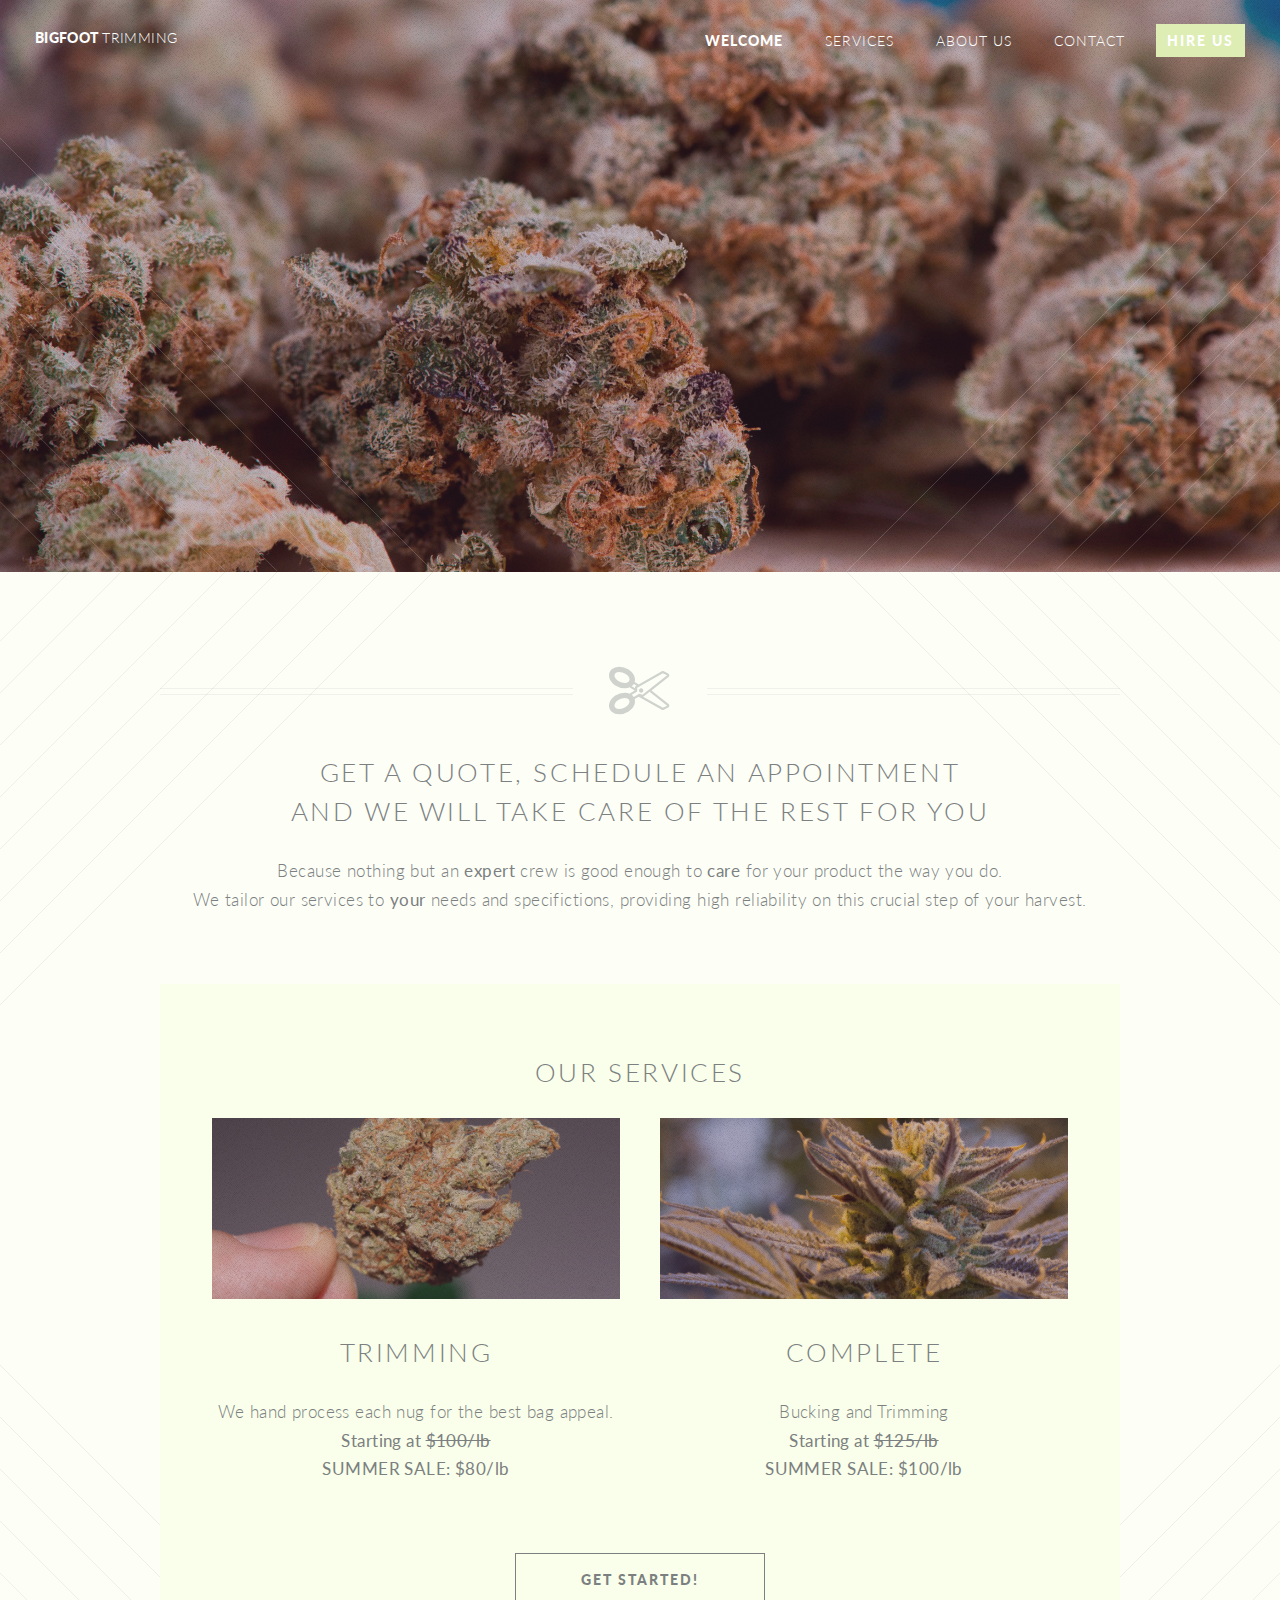
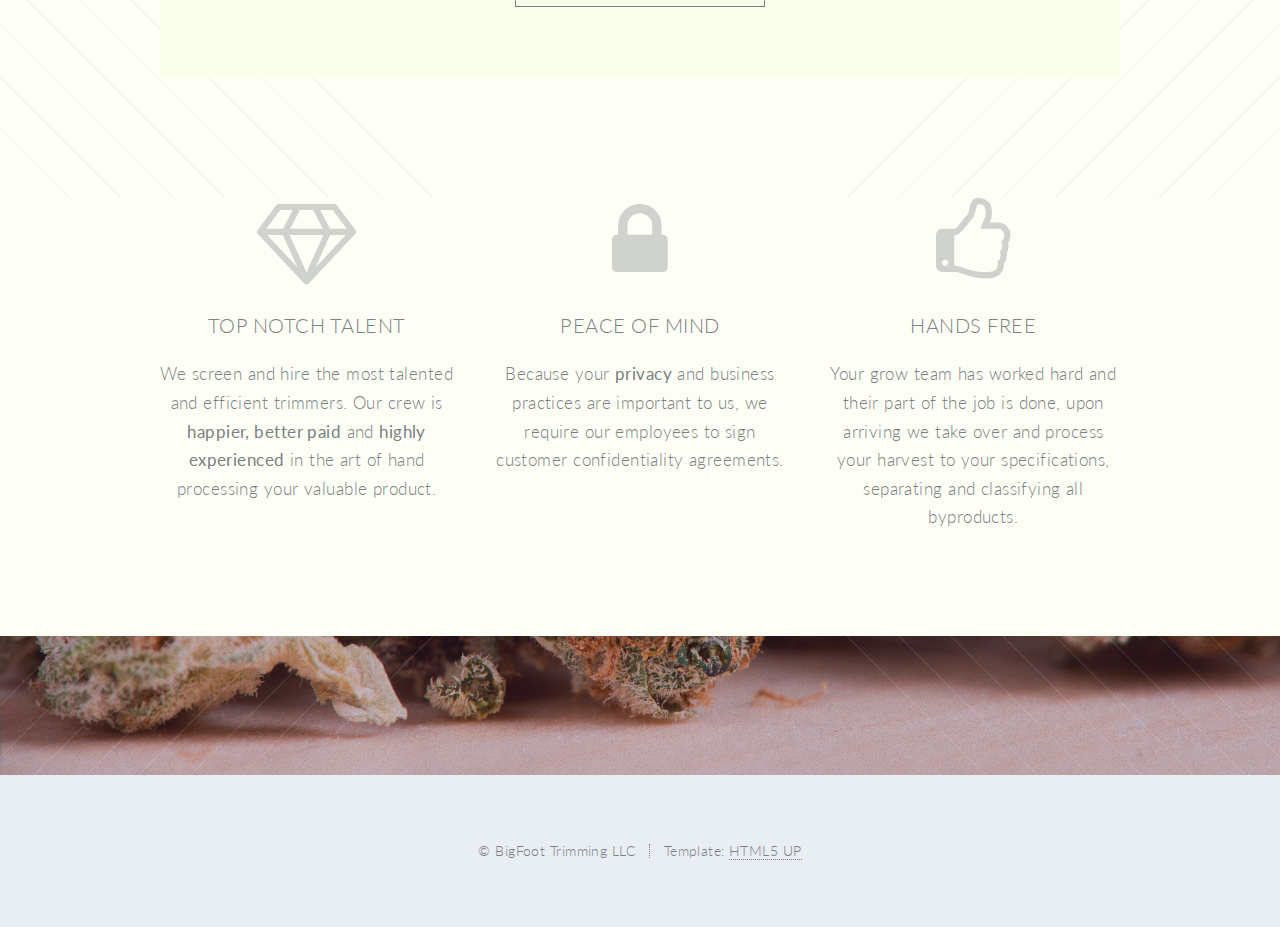
<file: index.html>
<!DOCTYPE HTML>
<!--
	Twenty by HTML5 UP
	html5up.net | @ajlkn
	Free for personal and commercial use under the CCA 3.0 license (html5up.net/license)
-->
<html>
	<head>
		<title>BIGFOOT Trimming</title>
		<meta charset="utf-8" />
		<meta name="viewport" content="width=device-width, initial-scale=1" />
		<!--[if lte IE 8]><script src="assets/js/ie/html5shiv.js"></script><![endif]-->
		<link rel="stylesheet" href="assets/css/main.css" />
		<!--[if lte IE 8]><link rel="stylesheet" href="assets/css/ie8.css" /><![endif]-->
		<!--[if lte IE 9]><link rel="stylesheet" href="assets/css/ie9.css" /><![endif]-->
		 
		<meta name="google-site-verification" content="scAAouZG3nxGBh_J2k4H9AyY5TBNGvaFhi_Wq1DXtm0" />
		<!-- Global Site Tag (gtag.js) - Google Analytics -->
<script async src="https://www.googletagmanager.com/gtag/js?id=UA-107415974-1"></script>
<script>
  window.dataLayer = window.dataLayer || [];
  function gtag(){dataLayer.push(arguments)};
  gtag('js', new Date());

  gtag('config', 'UA-107415974-1');
</script>
	</head>
	<body class="index">
		<div id="page-wrapper">

			<!-- Header -->
				<header id="header" class="alt">
					<h1 id="logo"><a href="index.html">BIGFOOT <span>Trimming</span></a></h1>
					<nav id="nav">
						<ul>
                            <li class="current"><a href="index.html">Welcome</a></li>
							<li class="current2"><a href="services.html">Services</a></li>
                            <li class="current2"><a href="about.html">About Us</a></li>
                            <li class="current2"><a href="contact.html">Contact</a></li>
<!--
							<li class="submenu">
								<a href="#">Layouts</a>
								<ul>
									<li><a href="left-sidebar.html">Left Sidebar</a></li>
									<li><a href="right-sidebar.html">Right Sidebar</a></li>
									<li><a href="no-sidebar.html">No Sidebar</a></li>
									<li><a href="contact.html">Contact</a></li>
									<li class="submenu">
										<a href="#">Submenu</a>
										<ul>
											<li><a href="#">Dolore Sed</a></li>
											<li><a href="#">Consequat</a></li>
											<li><a href="#">Lorem Magna</a></li>
											<li><a href="#">Sed Magna</a></li>
											<li><a href="#">Ipsum Nisl</a></li>
										</ul>
									</li>
								</ul>
							</li>
-->
							<li><a href="contact.html" class="button special">Hire Us</a></li>
						</ul>
					</nav>
				</header>

			<!-- Banner -->
				<section id="banner">

					<!--
						".inner" is set up as an inline-block so it automatically expands
						in both directions to fit whatever's inside it. This means it won't
						automatically wrap lines, so be sure to use line breaks where
						appropriate (<br />).
					-->
					<div class="inner">

						<header>
							<h2>BIGFOOT Trimming</h2>
						</header>
						<p>Mobile Trimming Crew
						<br />
						Efficiency, Quality, Care
						<br />
						</p>
						<footer>
							<ul class="buttons vertical">
								<li><a href="#main" class="button fit scrolly">Tell Me More</a></li>
							</ul>
						</footer>

					</div>

				</section>

			<!-- Main -->
				<article id="main">

					<header class="special container">
						<span class="icon fa-scissors"></span>
						<h2>Get a quote, Schedule an appointment 
						<br />
						and we will take care of the rest for you</h2>
						<p>Because nothing but an <strong>expert</strong> crew is good enough to <strong>care</strong> for your product the way you do.
						<br />
						We tailor our services to <strong>your</strong> needs and specifictions, providing high reliability on this crucial step of your harvest.
						<br />
                        
						</p>
					</header>


<!-- Three -->
						<section class="wrapper style3 container special">
                            

							<header class="alt">
								<h2>Our services</h2>

							</header>    

							<div class="row">
								<div class="6u 12u(narrower)">

									<section>
										<a href="services.html" class="image featured"><img src="images/pic01.jpg" alt="" /></a>
										<header>
											<h2>Trimming</h2>
										</header>
										<p>We hand process each nug for the best bag appeal.
                                        					<br /> <b>Starting at <strike>$100/lb</strike></b><br />
                                            					<b><font>SUMMER SALE: $80/lb</font></b></p>
									</section>

								</div>
								<div class="6u 12u(narrower)">

									<section>
										<a href="services.html" class="image featured"><img src="images/pic02.jpg" alt="" /></a>
										<header>
											<h2>Complete</h2>
										</header>
										<p>Bucking and Trimming
                                            					<br /> <b>Starting at <strike>$125/lb</strike></b><br />
                                            					<b><font>SUMMER SALE: $100/lb</font></b></p>
									</section>

								</div>
							</div>
							

							<footer class="major">
								<ul class="buttons">
									<li><a href="services.html" class="button">Get Started!</a></li>
								</ul>
							</footer>

						</section>

				</article>

					


					<!-- Two -->
						<section class="wrapper style1 container special">
							<div class="row">
								<div class="4u 12u(narrower)">

									<section>
										<span class="icon featured fa-diamond"></span>
										<header>
											<h3>Top notch talent</h3>
										</header>
										<p>We screen and hire the most talented and efficient trimmers. Our crew is
                                            <strong>happier, better paid</strong> and <strong>highly experienced</strong> in the art of hand processing your valuable product.</p>
									</section>

								</div>
								<div class="4u 12u(narrower)">

									<section>
										<span class="icon featured fa-lock"></span>
										<header>
											<h3>Peace of mind</h3>
										</header>
										<p>Because your <strong>privacy</strong> and business practices are important to us, we require our employees to sign customer confidentiality agreements. </p>
									</section>

								</div>
								<div class="4u 12u(narrower)">

									<section>
										<span class="icon featured fa-thumbs-o-up"></span>
										<header>
											<h3>Hands Free</h3>
										</header>
										<p>Your grow team has worked hard and their part of the job is done, upon arriving we take over and process your harvest to your specifications, separating and classifying all byproducts.</p>
									</section>

								</div>
							</div>
						</section>
					<!-- One -->
<!--
						<section class="wrapper style2 container special-alt">
							<div class="row 50%">
								<div class="8u 12u(narrower)">

									<header>
										<h2>Behold the <strong>icons</strong> that visualize what you’re all about. or just take up space. your call bro.</h2>
									</header>
									<p>Sed tristique purus vitae volutpat ultrices. Aliquam eu elit eget arcu comteger ut fermentum lorem. Lorem ipsum dolor sit amet. Sed tristique purus vitae volutpat ultrices. eu elit eget commodo. Sed tristique purus vitae volutpat ultrices. Aliquam eu elit eget arcu commodo.</p>
									<footer>
										<ul class="buttons">
											<li><a href="#" class="button">Find Out More</a></li>
										</ul>
									</footer>

								</div>
								<div class="4u 12u(narrower) important(narrower)">

									<ul class="featured-icons">
										<li><span class="icon fa-clock-o"><span class="label">Feature 1</span></span></li>
										<li><span class="icon fa-volume-up"><span class="label">Feature 2</span></span></li>
										<li><span class="icon fa-laptop"><span class="label">Feature 3</span></span></li>
										<li><span class="icon fa-inbox"><span class="label">Feature 4</span></span></li>
										<li><span class="icon fa-lock"><span class="label">Feature 5</span></span></li>
										<li><span class="icon fa-cog"><span class="label">Feature 6</span></span></li>
									</ul>

								</div>
							</div>
						</section>
-->


			<!-- CTA -->
				<section id="cta">

<!--
					<header>
						<h2>Ready to do <strong>something</strong>?</h2>
						<p>Proin a ullamcorper elit, et sagittis turpis integer ut fermentum.</p>
					</header>
					<footer>
						<ul class="buttons">
							<li><a href="#" class="button special">Take My Money</a></li>
							<li><a href="#" class="button">LOL Wut</a></li>
						</ul>
					</footer>
-->

				</section>

			<!-- Footer -->
				<footer id="footer">
<!--

					<ul class="icons">
						<li><a href="#" class="icon circle fa-twitter"><span class="label">Twitter</span></a></li>
						<li><a href="#" class="icon circle fa-facebook"><span class="label">Facebook</span></a></li>
						<li><a href="#" class="icon circle fa-google-plus"><span class="label">Google+</span></a></li>
						<li><a href="#" class="icon circle fa-github"><span class="label">Github</span></a></li>
						<li><a href="#" class="icon circle fa-dribbble"><span class="label">Dribbble</span></a></li>
					</ul>
-->

					<ul class="copyright">
						<li>&copy; BigFoot Trimming LLC </li><li> Template: <a href="http://html5up.net">HTML5 UP</a></li>
					</ul>

				</footer>

		</div>

		<!-- Scripts -->
			<script src="assets/js/jquery.min.js"></script>
			<script src="assets/js/jquery.dropotron.min.js"></script>
			<script src="assets/js/jquery.scrolly.min.js"></script>
			<script src="assets/js/jquery.scrollgress.min.js"></script>
			<script src="assets/js/skel.min.js"></script>
			<script src="assets/js/util.js"></script>
			<!--[if lte IE 8]><script src="assets/js/ie/respond.min.js"></script><![endif]-->
			<script src="assets/js/main.js"></script>

	</body>
</html>
</file>
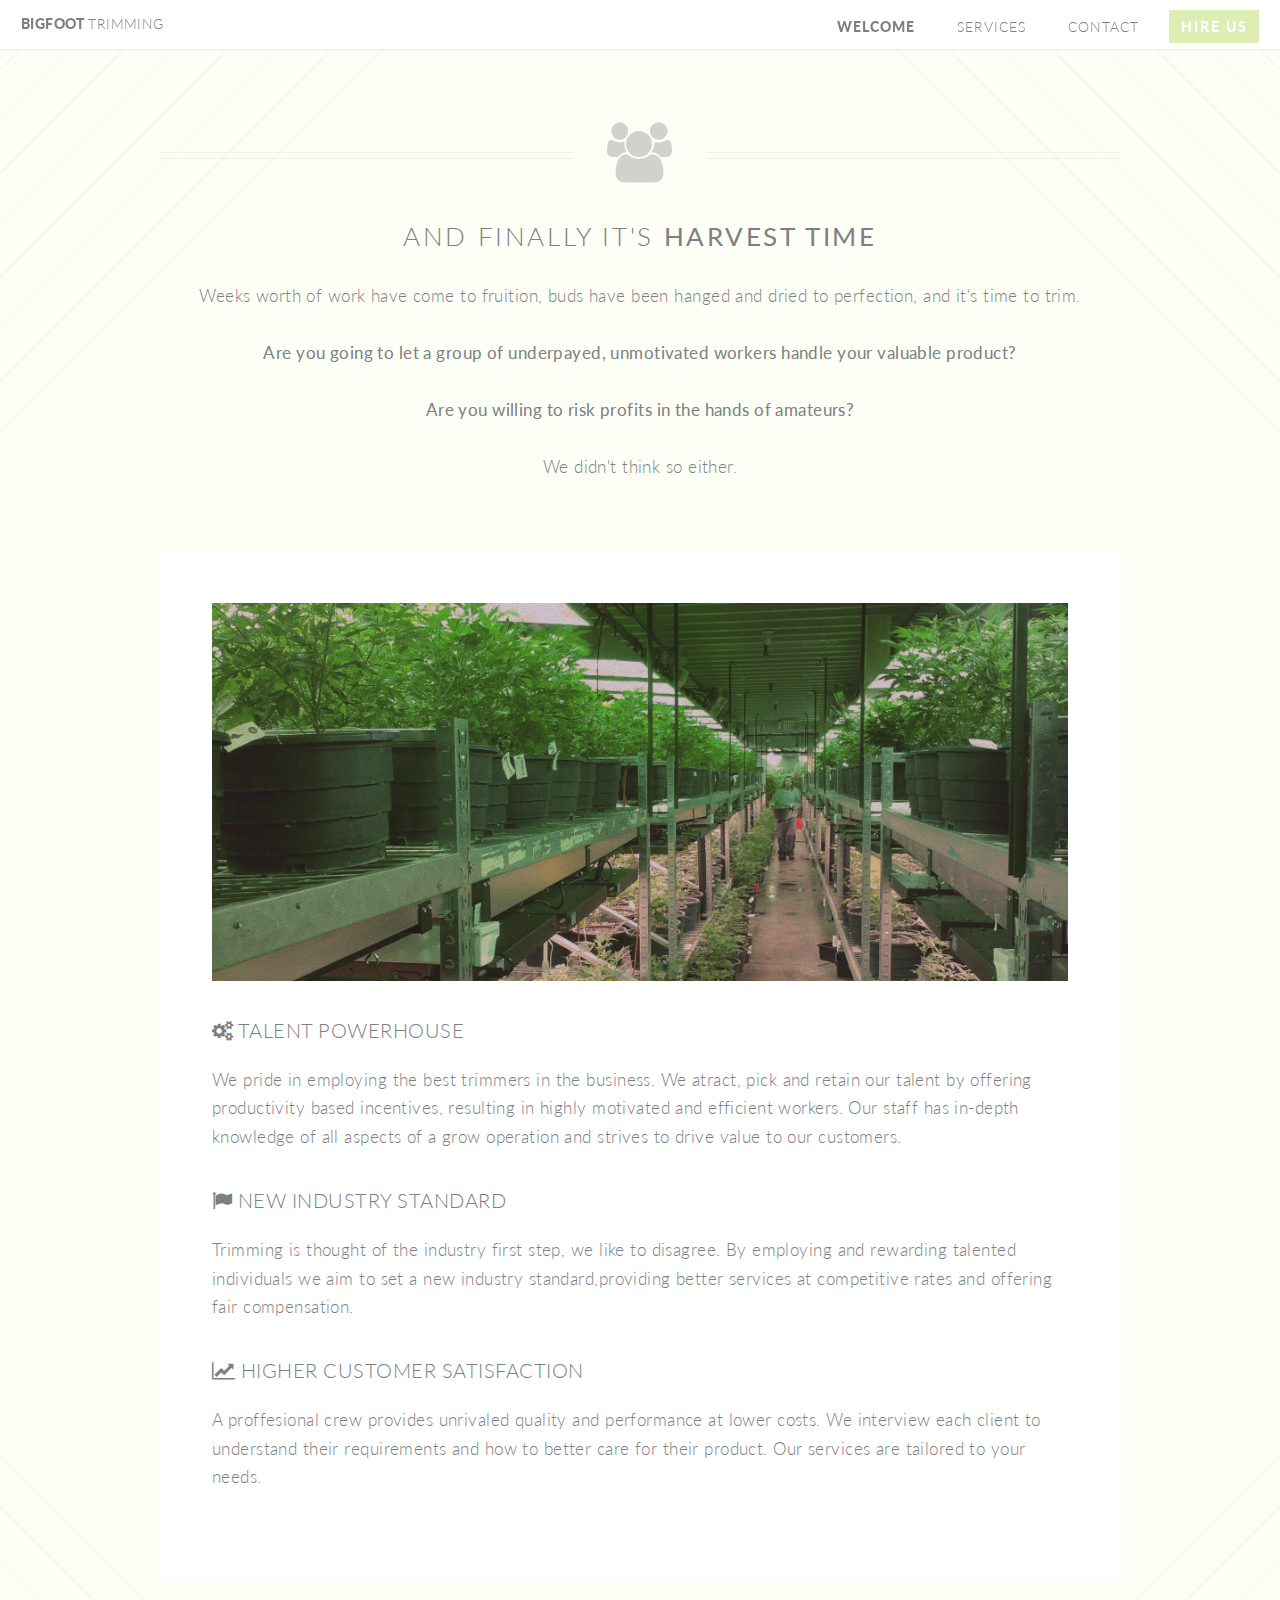
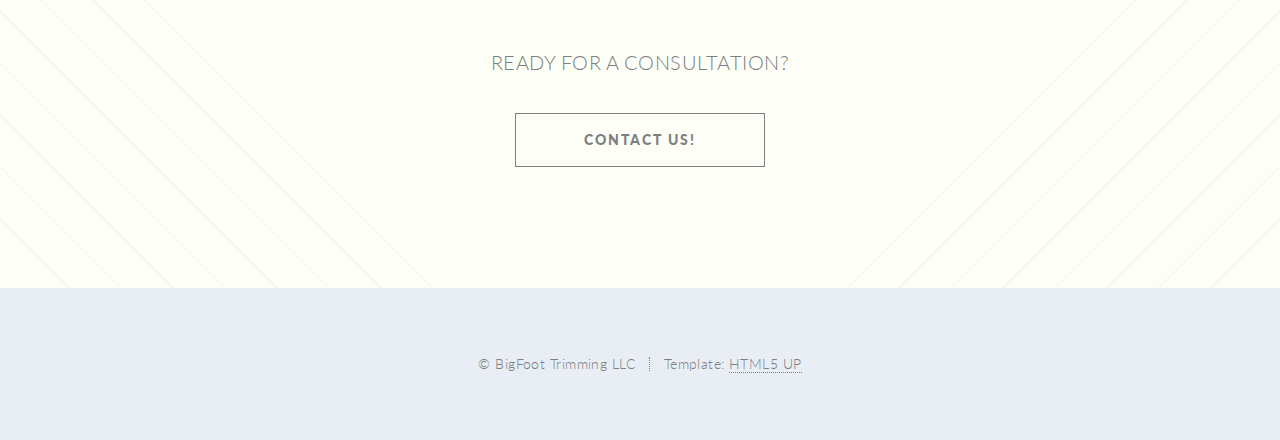
<file: about.html>
<!DOCTYPE HTML>
<!--
	Twenty by HTML5 UP
	html5up.net | @ajlkn
	Free for personal and commercial use under the CCA 3.0 license (html5up.net/license)
-->
<html>
	<head>
		<title>BIGFOOT Trimming</title>
		<meta charset="utf-8" />
		<meta name="viewport" content="width=device-width, initial-scale=1" />
		<!--[if lte IE 8]><script src="assets/js/ie/html5shiv.js"></script><![endif]-->
		<link rel="stylesheet" href="assets/css/main.css" />
		<!--[if lte IE 8]><link rel="stylesheet" href="assets/css/ie8.css" /><![endif]-->
		<!--[if lte IE 9]><link rel="stylesheet" href="assets/css/ie9.css" /><![endif]-->
		
		<!-- Global Site Tag (gtag.js) - Google Analytics -->
<script async src="https://www.googletagmanager.com/gtag/js?id=UA-107415974-1"></script>
<script>
  window.dataLayer = window.dataLayer || [];
  function gtag(){dataLayer.push(arguments)};
  gtag('js', new Date());

  gtag('config', 'UA-107415974-1');
</script>
	</head>
	<body class="no-sidebar">
		<div id="page-wrapper">

			<!-- Header -->
				<header id="header">
					<h1 id="logo"><a href="index.html">BIGFOOT <span>Trimming</span></a></h1>
					<nav id="nav">
						<ul>
                            <li class="current"><a href="index.html">Welcome</a></li>   
							<li class="current2"><a href="services.html">Services</a></li>
                            <li class="current2"><a href="contact.html">Contact</a></li>

							<li><a href="contact.html" class="button special">Hire Us</a></li>
						</ul>
					</nav>
				</header>


			<!-- Main -->
				<article id="main">

					<header class="special container">
						<span class="icon fa-users"></span>
						<h2>And finally it's <strong>harvest time</strong></h2>
						<p>Weeks worth of work have come to fruition, buds have been hanged and dried to perfection, and it's time to trim. <br /><br /> <strong>Are you going to let a group of underpayed, unmotivated workers handle your valuable product?<br /> <br />
                        Are you willing to risk profits in the hands of amateurs?</strong><br /><br />
                        We didn't think so either.</p>
					</header>

					<!-- One -->
						<section class="wrapper style4 container">

							<!-- Content -->
								<div class="content">
									<section>
										<a href="#" class="image featured"><img src="images/pic04.jpg" alt="" /></a>
										<header>
											<h3><i class="fa fa-cogs" aria-hidden="true"></i> Talent Powerhouse</h3>
										</header>
										<p>We pride in employing the best trimmers in the business. We atract, pick and retain our talent by offering productivity based incentives, resulting in highly motivated and efficient workers.
                                        Our staff has in-depth knowledge of all aspects of a grow operation and strives to drive value to our customers.

                                        
                                        </p>
                                        
                                        <header>
											<h3><i class="fa fa-flag" aria-hidden="true"></i> New Industry Standard</h3>
										</header>
                                        <p>Trimming is thought of the industry first step, we like to disagree. By employing and rewarding talented individuals we aim to set a new industry standard,providing better services at competitive rates and offering fair compensation.
                                        
                                        </p>
                                        
                                        <header>
											<h3><i class="fa fa-line-chart" aria-hidden="true"></i> Higher Customer Satisfaction</h3>
										</header>
										<p>A proffesional crew provides unrivaled quality and performance at lower costs. We interview each client to understand their requirements and how to better care for their product. Our services are tailored to your needs.

                                        
                                        </p>
									</section>
								</div>

						</section>

					<!-- Two -->
						<section class="wrapper style1 container special">
<!--							<div class="row">-->
								

									<section>
										<header>
											<h3>Ready for a consultation?</h3>
										</header>
										<p></p>
										<footer>
                                            <ul class="buttons">
									<li><a href="contact.html" class="button">Contact Us!</a></li>
								</ul>
										</footer>
									</section>

								
<!--
								<div class="4u 12u(narrower)">

									<section>
										<header>
											<h3>Also Something</h3>
										</header>
										<p>Sed tristique purus vitae volutpat ultrices. Aliquam eu elit eget arcu commodo suscipit dolor nec nibh. Proin a ullamcorper elit, et sagittis turpis. Integer ut fermentum.</p>
										<footer>
											<ul class="buttons">
												<li><a href="#" class="button small">Learn More</a></li>
											</ul>
										</footer>
									</section>

								</div>
								<div class="4u 12u(narrower)">

									<section>
										<header>
											<h3>Probably Something</h3>
										</header>
										<p>Sed tristique purus vitae volutpat ultrices. Aliquam eu elit eget arcu commodo suscipit dolor nec nibh. Proin a ullamcorper elit, et sagittis turpis. Integer ut fermentum.</p>
										<footer>
											<ul class="buttons">
												<li><a href="#" class="button small">Learn More</a></li>
											</ul>
										</footer>
									</section>

								</div>
-->
<!--							</div>-->
						</section>

				</article>

			<!-- Footer -->
				<footer id="footer">

<!--
					<ul class="icons">
						<li><a href="#" class="icon circle fa-twitter"><span class="label">Twitter</span></a></li>
						<li><a href="#" class="icon circle fa-facebook"><span class="label">Facebook</span></a></li>
						<li><a href="#" class="icon circle fa-google-plus"><span class="label">Google+</span></a></li>
						<li><a href="#" class="icon circle fa-github"><span class="label">Github</span></a></li>
						<li><a href="#" class="icon circle fa-dribbble"><span class="label">Dribbble</span></a></li>
					</ul>
-->

					<ul class="copyright">
						<li>&copy; BigFoot Trimming LLC </li><li> Template: <a href="http://html5up.net">HTML5 UP</a></li>
					</ul>

				</footer>

		</div>

		<!-- Scripts -->
			<script src="assets/js/jquery.min.js"></script>
			<script src="assets/js/jquery.dropotron.min.js"></script>
			<script src="assets/js/jquery.scrolly.min.js"></script>
			<script src="assets/js/jquery.scrollgress.min.js"></script>
			<script src="assets/js/skel.min.js"></script>
			<script src="assets/js/util.js"></script>
			<!--[if lte IE 8]><script src="assets/js/ie/respond.min.js"></script><![endif]-->
			<script src="assets/js/main.js"></script>

	</body>
</html>
</file>
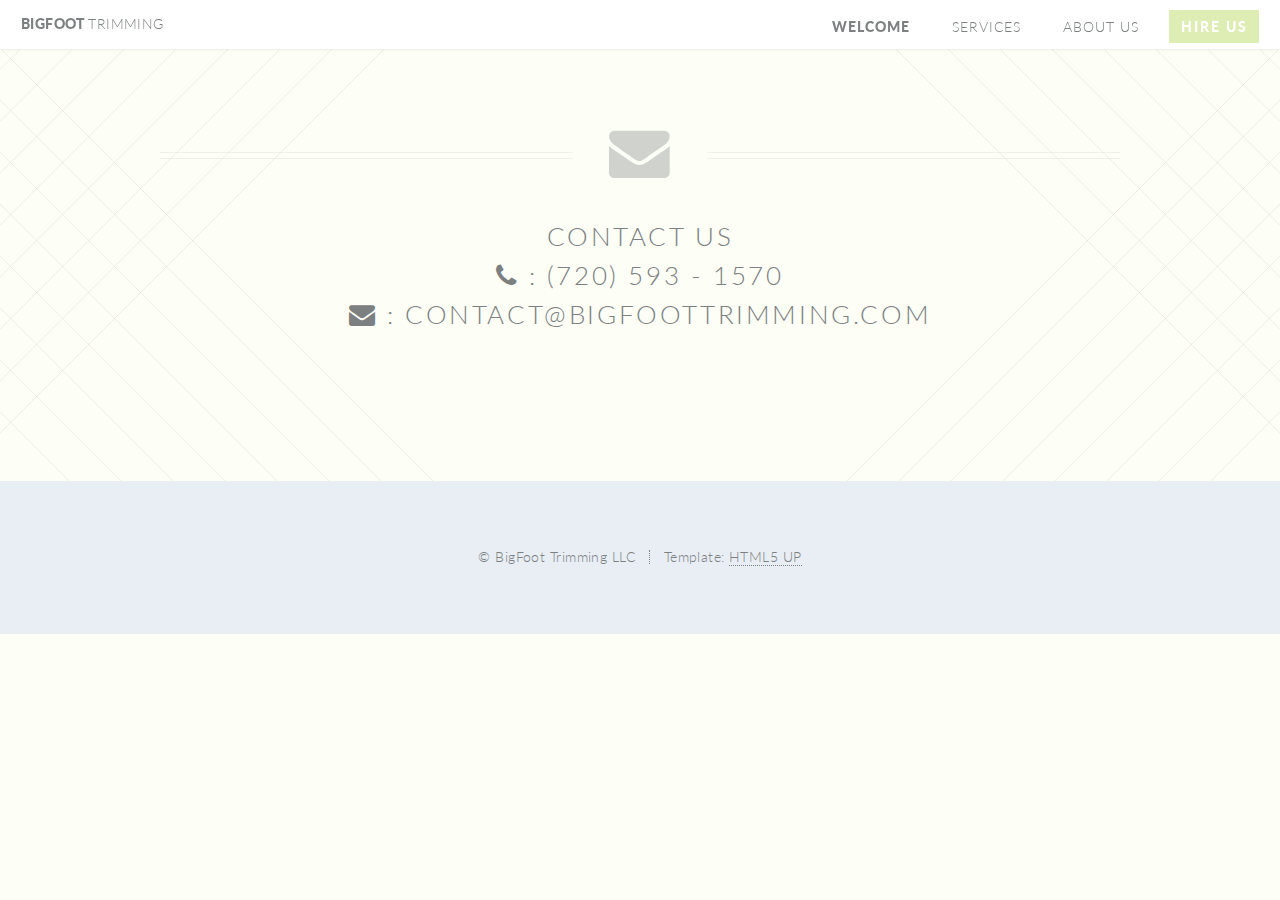
<file: contact.html>
<!DOCTYPE HTML>
<!--
	Twenty by HTML5 UP
	html5up.net | @ajlkn
	Free for personal and commercial use under the CCA 3.0 license (html5up.net/license)
-->
<html>
	<head>
		<title>BIGFOOT Trimming</title>
		<meta charset="utf-8" />
		<meta name="viewport" content="width=device-width, initial-scale=1" />
		<!--[if lte IE 8]><script src="assets/js/ie/html5shiv.js"></script><![endif]-->
		<link rel="stylesheet" href="assets/css/main.css" />
		<!--[if lte IE 8]><link rel="stylesheet" href="assets/css/ie8.css" /><![endif]-->
		<!--[if lte IE 9]><link rel="stylesheet" href="assets/css/ie9.css" /><![endif]-->
		<!-- Global Site Tag (gtag.js) - Google Analytics -->
<script async src="https://www.googletagmanager.com/gtag/js?id=UA-107415974-1"></script>
<script>
  window.dataLayer = window.dataLayer || [];
  function gtag(){dataLayer.push(arguments)};
  gtag('js', new Date());

  gtag('config', 'UA-107415974-1');
</script>
	</head>
	<body class="contact">
		<div id="page-wrapper">

			<!-- Header -->

            <header id="header">
					<h1 id="logo"><a href="index.html">BIGFOOT <span>Trimming</span></a></h1>
					<nav id="nav">
						<ul>
                            <li class="current"><a href="index.html">Welcome</a></li>   
							<li class="current2"><a href="services.html">Services</a></li>
                            <li class="current2"><a href="about.html">About Us</a></li>

							<li><a href="contact.html" class="button special">Hire Us</a></li>
						</ul>
					</nav>
				</header>

			<!-- Main -->
				<article id="main">

					<header class="special container">
						<span class="icon fa-envelope"></span>
                        
						<h2>Contact Us <br /><i class="fa fa-phone" aria-hidden="true"></i>  : (720) 593 - 1570 <br />
                        <i class="fa fa-envelope" aria-hidden="true"></i>   :  contact@bigfoottrimming.com</h2>
						<p></p>
					</header>

					<!-- One -->
<!--						<section class="wrapper style3 special container 75%">-->

							<!-- Content -->
<!--
								<div class="content">
									<form>
										<div class="row 50%">
											<div class="6u 12u(mobile)">
												<input type="text" name="name" placeholder="Name" />
											</div>
											<div class="6u 12u(mobile)">
												<input type="text" name="email" placeholder="Email" />
											</div>
										</div>
										<div class="row 50%">
											<div class="12u">
												<input type="text" name="subject" placeholder="Subject" />
											</div>
										</div>
										<div class="row 50%">
											<div class="12u">
												<textarea name="message" placeholder="Message" rows="7"></textarea>
											</div>
										</div>
										<div class="row">
											<div class="12u">
												<ul class="buttons">
													<li><input type="submit" class="special" value="Send Message" /></li>
												</ul>
											</div>
										</div>
									</form>
								</div>
-->

<!--						</section>-->

				</article>

			<!-- Footer -->
				<footer id="footer">

<!--
					<ul class="icons">
						<li><a href="#" class="icon circle fa-twitter"><span class="label">Twitter</span></a></li>
						<li><a href="#" class="icon circle fa-facebook"><span class="label">Facebook</span></a></li>
						<li><a href="#" class="icon circle fa-google-plus"><span class="label">Google+</span></a></li>
						<li><a href="#" class="icon circle fa-github"><span class="label">Github</span></a></li>
						<li><a href="#" class="icon circle fa-dribbble"><span class="label">Dribbble</span></a></li>
					</ul>
-->

					<ul class="copyright">
						<li>&copy; BigFoot Trimming LLC </li><li> Template: <a href="http://html5up.net">HTML5 UP</a></li>
					</ul>

				</footer>

		</div>

		<!-- Scripts -->
			<script src="assets/js/jquery.min.js"></script>
			<script src="assets/js/jquery.dropotron.min.js"></script>
			<script src="assets/js/jquery.scrolly.min.js"></script>
			<script src="assets/js/jquery.scrollgress.min.js"></script>
			<script src="assets/js/skel.min.js"></script>
			<script src="assets/js/util.js"></script>
			<!--[if lte IE 8]><script src="assets/js/ie/respond.min.js"></script><![endif]-->
			<script src="assets/js/main.js"></script>

	</body>
</html>
</file>
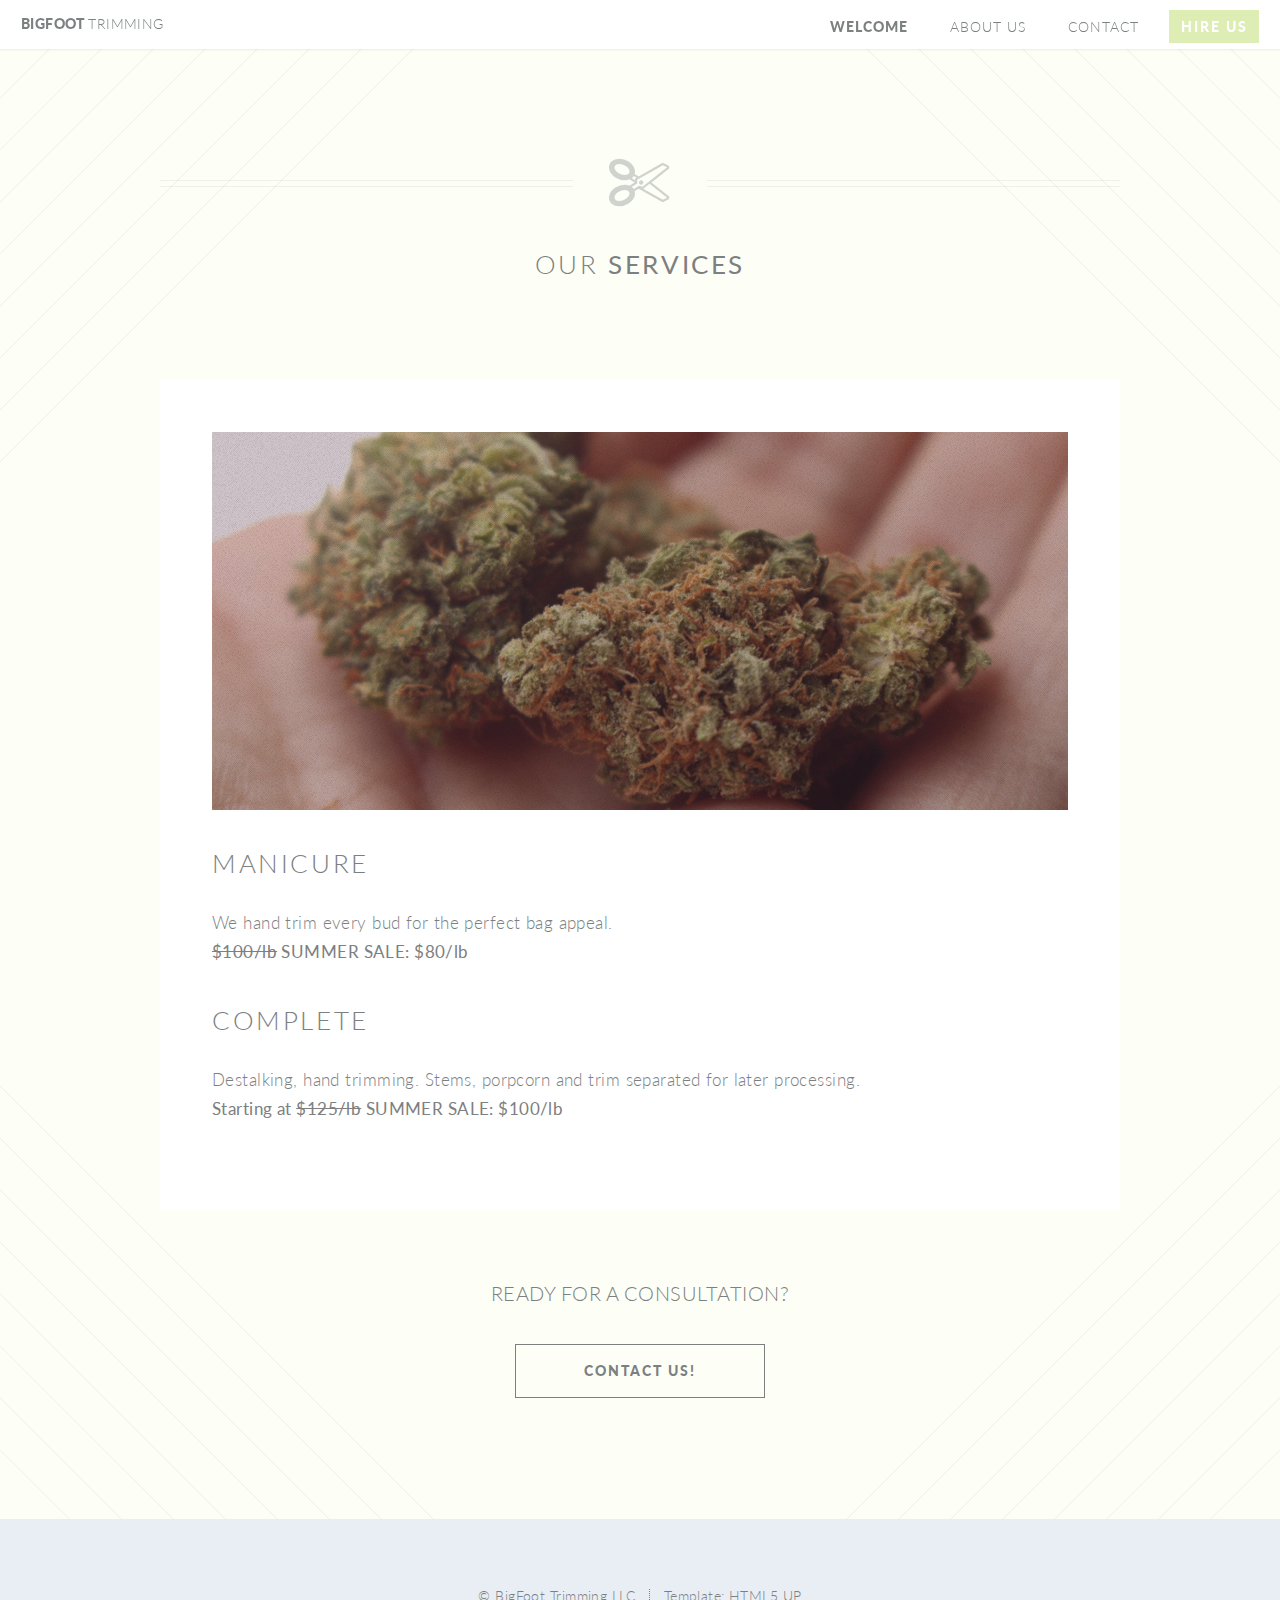
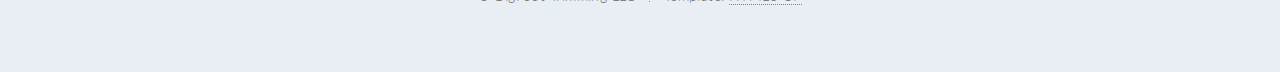
<file: services.html>
<!DOCTYPE HTML>
<!--
	Twenty by HTML5 UP
	html5up.net | @ajlkn
	Free for personal and commercial use under the CCA 3.0 license (html5up.net/license)
-->
<html>
	<head>
		<title>BIGFOOT Trimming</title>
		<meta charset="utf-8" />
		<meta name="viewport" content="width=device-width, initial-scale=1" />
		<!--[if lte IE 8]><script src="assets/js/ie/html5shiv.js"></script><![endif]-->
		<link rel="stylesheet" href="assets/css/main.css" />
		<!--[if lte IE 8]><link rel="stylesheet" href="assets/css/ie8.css" /><![endif]-->
		<!--[if lte IE 9]><link rel="stylesheet" href="assets/css/ie9.css" /><![endif]-->
		
		<!-- Global Site Tag (gtag.js) - Google Analytics -->
<script async src="https://www.googletagmanager.com/gtag/js?id=UA-107415974-1"></script>
<script>
  window.dataLayer = window.dataLayer || [];
  function gtag(){dataLayer.push(arguments)};
  gtag('js', new Date());

  gtag('config', 'UA-107415974-1');
</script>
	</head>
	<body class="no-sidebar">
		<div id="page-wrapper">

			<!-- Header -->
				<<header id="header">
					<h1 id="logo"><a href="index.html">BIGFOOT <span>Trimming</span></a></h1>
					<nav id="nav">
						<ul>
                            <li class="current"><a href="index.html">Welcome</a></li>   
                            <li class="current2"><a href="about.html">About Us</a></li>
                            <li class="current2"><a href="contact.html">Contact</a></li>
							<li><a href="contact.html" class="button special">Hire Us</a></li>
						</ul>
					</nav>
				</header>

			<!-- Main -->
				<article id="main">

					<header class="special container">
						<span class="icon fa-scissors"></span>
						<h2>Our <strong>Services</strong></h2>
						<p></p>
					</header>

					<!-- One -->
						<section class="wrapper style4 container">

							<!-- Content -->
								<div class="content">
									<section>
										<a href="#" class="image featured"><img src="images/pic05.jpg" alt="" /></a>
										<header>
											<h2>Manicure</h2>
										</header>
										<p>We hand trim every bud for the perfect bag appeal.<br />
                                        <b><strike>$100/lb</strike>	SUMMER SALE: $80/lb</b>
                                        </p>

                                        <header>
											<h2>Complete</h2>
										</header>
										<p>Destalking, hand trimming. Stems, porpcorn and trim separated for later processing. <br />
											<b>Starting at <strike>$125/lb</strike>	SUMMER SALE: $100/lb</b></p>
									</section>
								</div>

						</section>

					<!-- Two -->
						<section class="wrapper style1 container special">

								

									<section>
										<header>
											<h3>Ready for a consultation?</h3>
										</header>
										<p></p>
										<footer>
                                            <ul class="buttons">
									<li><a href="contact.html" class="button">Contact Us!</a></li>
								</ul>
										</footer>
									</section>

				</article>

			<!-- Footer -->
				<footer id="footer">

					
					<ul class="copyright">
						<li>&copy; BigFoot Trimming LLC </li><li> Template: <a href="http://html5up.net">HTML5 UP</a></li>
					</ul>

				</footer>

		</div>

		<!-- Scripts -->
			<script src="assets/js/jquery.min.js"></script>
			<script src="assets/js/jquery.dropotron.min.js"></script>
			<script src="assets/js/jquery.scrolly.min.js"></script>
			<script src="assets/js/jquery.scrollgress.min.js"></script>
			<script src="assets/js/skel.min.js"></script>
			<script src="assets/js/util.js"></script>
			<!--[if lte IE 8]><script src="assets/js/ie/respond.min.js"></script><![endif]-->
			<script src="assets/js/main.js"></script>

	</body>
</html>
</file>
<file: assets/css/ie8.css>
/*
	Twenty by HTML5 UP
	html5up.net | @ajlkn
	Free for personal and commercial use under the CCA 3.0 license (html5up.net/license)
*/

/* Section/Article */

	section > .last-child, section.last-child,
	article > .last-child,
	article.last-child {
		margin-bottom: 0;
	}

/* Banner */

	#banner {
		background-image: url("../../images/banner.jpg");
		background-repeat: no-repeat;
		background-size: cover;
		background-position: auto;
		-ms-behavior: url("assets/js/ie/backgroundsize.min.htc");
	}

		#banner .inner {
			background: #341b2b;
		}

/* CTA */

	#cta {
		background-image: url("../../images/banner.jpg");
		background-repeat: no-repeat;
		background-size: cover;
		background-position: auto;
		-ms-behavior: url("assets/js/ie/backgroundsize.min.htc");
	}
</file>
<file: assets/css/ie9.css>
/*
	Twenty by HTML5 UP
	html5up.net | @ajlkn
	Free for personal and commercial use under the CCA 3.0 license (html5up.net/license)
*/

/* Banner */

	#banner .inner {
		opacity: 1.0;
	}
</file>
<file: assets/css/main.css>
@import url("font-awesome.min.css");
@import url("https://fonts.googleapis.com/css?family=Lato:300,400,900");

/*
	Twenty by HTML5 UP
	html5up.net | @ajlkn
	Free for personal and commercial use under the CCA 3.0 license (html5up.net/license)
*/

/* Reset */

	html, body, div, span, applet, object, iframe, h1, h2, h3, h4, h5, h6, p, blockquote, pre, a, abbr, acronym, address, big, cite, code, del, dfn, em, img, ins, kbd, q, s, samp, small, strike, strong, sub, sup, tt, var, b, u, i, center, dl, dt, dd, ol, ul, li, fieldset, form, label, legend, table, caption, tbody, tfoot, thead, tr, th, td, article, aside, canvas, details, embed, figure, figcaption, footer, header, hgroup, menu, nav, output, ruby, section, summary, time, mark, audio, video {
		margin: 0;
		padding: 0;
		border: 0;
		font-size: 100%;
		font: inherit;
		vertical-align: baseline;
	}

	article, aside, details, figcaption, figure, footer, header, hgroup, menu, nav, section {
		display: block;
	}

	body {
		line-height: 1;
	}

	ol, ul {
		list-style: none;
	}

	blockquote, q {
		quotes: none;
	}

	blockquote:before, blockquote:after, q:before, q:after {
		content: '';
		content: none;
	}

	table {
		border-collapse: collapse;
		border-spacing: 0;
	}

	body {
		-webkit-text-size-adjust: none;
	}

/* Box Model */

	*, *:before, *:after {
		-moz-box-sizing: border-box;
		-webkit-box-sizing: border-box;
		box-sizing: border-box;
	}

/* Containers */

	.container {
		margin-left: auto;
		margin-right: auto;
	}

	.container.\31 25\25 {
		width: 100%;
		max-width: 1750px;
		min-width: 1400px;
	}

	.container.\37 5\25 {
		width: 1050px;
	}

	.container.\35 0\25 {
		width: 700px;
	}

	.container.\32 5\25 {
		width: 350px;
	}

	.container {
		width: 1400px;
	}

	@media screen and (max-width: 1680px) {

		.container.\31 25\25 {
			width: 100%;
			max-width: 1500px;
			min-width: 1200px;
		}

		.container.\37 5\25 {
			width: 900px;
		}

		.container.\35 0\25 {
			width: 600px;
		}

		.container.\32 5\25 {
			width: 300px;
		}

		.container {
			width: 1200px;
		}

	}

	@media screen and (max-width: 1280px) {

		.container.\31 25\25 {
			width: 100%;
			max-width: 1200px;
			min-width: 960px;
		}

		.container.\37 5\25 {
			width: 720px;
		}

		.container.\35 0\25 {
			width: 480px;
		}

		.container.\32 5\25 {
			width: 240px;
		}

		.container {
			width: 960px;
		}

	}

	@media screen and (max-width: 980px) {

		.container.\31 25\25 {
			width: 100%;
			max-width: 118.75%;
			min-width: 95%;
		}

		.container.\37 5\25 {
			width: 71.25%;
		}

		.container.\35 0\25 {
			width: 47.5%;
		}

		.container.\32 5\25 {
			width: 23.75%;
		}

		.container {
			width: 95%;
		}

	}

	@media screen and (max-width: 840px) {

		.container.\31 25\25 {
			width: 100%;
			max-width: 118.75%;
			min-width: 95%;
		}

		.container.\37 5\25 {
			width: 71.25%;
		}

		.container.\35 0\25 {
			width: 47.5%;
		}

		.container.\32 5\25 {
			width: 23.75%;
		}

		.container {
			width: 95% !important;
		}

	}

	@media screen and (max-width: 736px) {

		.container.\31 25\25 {
			width: 100%;
			max-width: 125%;
			min-width: 100%;
		}

		.container.\37 5\25 {
			width: 75%;
		}

		.container.\35 0\25 {
			width: 50%;
		}

		.container.\32 5\25 {
			width: 25%;
		}

		.container {
			width: 100% !important;
		}

	}

/* Grid */

	.row {
		border-bottom: solid 1px transparent;
		-moz-box-sizing: border-box;
		-webkit-box-sizing: border-box;
		box-sizing: border-box;
	}

	.row > * {
		float: left;
		-moz-box-sizing: border-box;
		-webkit-box-sizing: border-box;
		box-sizing: border-box;
	}

	.row:after, .row:before {
		content: '';
		display: block;
		clear: both;
		height: 0;
	}

	.row.uniform > * > :first-child {
		margin-top: 0;
	}

	.row.uniform > * > :last-child {
		margin-bottom: 0;
	}

	.row.\30 \25 > * {
		padding: 0px 0 0 0px;
	}

	.row.\30 \25 {
		margin: 0px 0 -1px 0px;
	}

	.row.uniform.\30 \25 > * {
		padding: 0px 0 0 0px;
	}

	.row.uniform.\30 \25 {
		margin: 0px 0 -1px 0px;
	}

	.row > * {
		padding: 50px 0 0 50px;
	}

	.row {
		margin: -50px 0 -1px -50px;
	}

	.row.uniform > * {
		padding: 50px 0 0 50px;
	}

	.row.uniform {
		margin: -50px 0 -1px -50px;
	}

	.row.\32 00\25 > * {
		padding: 100px 0 0 100px;
	}

	.row.\32 00\25 {
		margin: -100px 0 -1px -100px;
	}

	.row.uniform.\32 00\25 > * {
		padding: 100px 0 0 100px;
	}

	.row.uniform.\32 00\25 {
		margin: -100px 0 -1px -100px;
	}

	.row.\31 50\25 > * {
		padding: 75px 0 0 75px;
	}

	.row.\31 50\25 {
		margin: -75px 0 -1px -75px;
	}

	.row.uniform.\31 50\25 > * {
		padding: 75px 0 0 75px;
	}

	.row.uniform.\31 50\25 {
		margin: -75px 0 -1px -75px;
	}

	.row.\35 0\25 > * {
		padding: 25px 0 0 25px;
	}

	.row.\35 0\25 {
		margin: -25px 0 -1px -25px;
	}

	.row.uniform.\35 0\25 > * {
		padding: 25px 0 0 25px;
	}

	.row.uniform.\35 0\25 {
		margin: -25px 0 -1px -25px;
	}

	.row.\32 5\25 > * {
		padding: 12.5px 0 0 12.5px;
	}

	.row.\32 5\25 {
		margin: -12.5px 0 -1px -12.5px;
	}

	.row.uniform.\32 5\25 > * {
		padding: 12.5px 0 0 12.5px;
	}

	.row.uniform.\32 5\25 {
		margin: -12.5px 0 -1px -12.5px;
	}

	.\31 2u, .\31 2u\24 {
		width: 100%;
		clear: none;
		margin-left: 0;
	}

	.\31 1u, .\31 1u\24 {
		width: 91.6666666667%;
		clear: none;
		margin-left: 0;
	}

	.\31 0u, .\31 0u\24 {
		width: 83.3333333333%;
		clear: none;
		margin-left: 0;
	}

	.\39 u, .\39 u\24 {
		width: 75%;
		clear: none;
		margin-left: 0;
	}

	.\38 u, .\38 u\24 {
		width: 66.6666666667%;
		clear: none;
		margin-left: 0;
	}

	.\37 u, .\37 u\24 {
		width: 58.3333333333%;
		clear: none;
		margin-left: 0;
	}

	.\36 u, .\36 u\24 {
		width: 50%;
		clear: none;
		margin-left: 0;
	}

	.\35 u, .\35 u\24 {
		width: 41.6666666667%;
		clear: none;
		margin-left: 0;
	}

	.\34 u, .\34 u\24 {
		width: 33.3333333333%;
		clear: none;
		margin-left: 0;
	}

	.\33 u, .\33 u\24 {
		width: 25%;
		clear: none;
		margin-left: 0;
	}

	.\32 u, .\32 u\24 {
		width: 16.6666666667%;
		clear: none;
		margin-left: 0;
	}

	.\31 u, .\31 u\24 {
		width: 8.3333333333%;
		clear: none;
		margin-left: 0;
	}

	.\31 2u\24 + *,
	.\31 1u\24 + *,
	.\31 0u\24 + *,
	.\39 u\24 + *,
	.\38 u\24 + *,
	.\37 u\24 + *,
	.\36 u\24 + *,
	.\35 u\24 + *,
	.\34 u\24 + *,
	.\33 u\24 + *,
	.\32 u\24 + *,
	.\31 u\24 + * {
		clear: left;
	}

	.\-11u {
		margin-left: 91.66667%;
	}

	.\-10u {
		margin-left: 83.33333%;
	}

	.\-9u {
		margin-left: 75%;
	}

	.\-8u {
		margin-left: 66.66667%;
	}

	.\-7u {
		margin-left: 58.33333%;
	}

	.\-6u {
		margin-left: 50%;
	}

	.\-5u {
		margin-left: 41.66667%;
	}

	.\-4u {
		margin-left: 33.33333%;
	}

	.\-3u {
		margin-left: 25%;
	}

	.\-2u {
		margin-left: 16.66667%;
	}

	.\-1u {
		margin-left: 8.33333%;
	}

	@media screen and (max-width: 1680px) {

		.row > * {
			padding: 40px 0 0 40px;
		}

		.row {
			margin: -40px 0 -1px -40px;
		}

		.row.uniform > * {
			padding: 40px 0 0 40px;
		}

		.row.uniform {
			margin: -40px 0 -1px -40px;
		}

		.row.\32 00\25 > * {
			padding: 80px 0 0 80px;
		}

		.row.\32 00\25 {
			margin: -80px 0 -1px -80px;
		}

		.row.uniform.\32 00\25 > * {
			padding: 80px 0 0 80px;
		}

		.row.uniform.\32 00\25 {
			margin: -80px 0 -1px -80px;
		}

		.row.\31 50\25 > * {
			padding: 60px 0 0 60px;
		}

		.row.\31 50\25 {
			margin: -60px 0 -1px -60px;
		}

		.row.uniform.\31 50\25 > * {
			padding: 60px 0 0 60px;
		}

		.row.uniform.\31 50\25 {
			margin: -60px 0 -1px -60px;
		}

		.row.\35 0\25 > * {
			padding: 20px 0 0 20px;
		}

		.row.\35 0\25 {
			margin: -20px 0 -1px -20px;
		}

		.row.uniform.\35 0\25 > * {
			padding: 20px 0 0 20px;
		}

		.row.uniform.\35 0\25 {
			margin: -20px 0 -1px -20px;
		}

		.row.\32 5\25 > * {
			padding: 10px 0 0 10px;
		}

		.row.\32 5\25 {
			margin: -10px 0 -1px -10px;
		}

		.row.uniform.\32 5\25 > * {
			padding: 10px 0 0 10px;
		}

		.row.uniform.\32 5\25 {
			margin: -10px 0 -1px -10px;
		}

		.\31 2u\28wide\29, .\31 2u\24\28wide\29 {
			width: 100%;
			clear: none;
			margin-left: 0;
		}

		.\31 1u\28wide\29, .\31 1u\24\28wide\29 {
			width: 91.6666666667%;
			clear: none;
			margin-left: 0;
		}

		.\31 0u\28wide\29, .\31 0u\24\28wide\29 {
			width: 83.3333333333%;
			clear: none;
			margin-left: 0;
		}

		.\39 u\28wide\29, .\39 u\24\28wide\29 {
			width: 75%;
			clear: none;
			margin-left: 0;
		}

		.\38 u\28wide\29, .\38 u\24\28wide\29 {
			width: 66.6666666667%;
			clear: none;
			margin-left: 0;
		}

		.\37 u\28wide\29, .\37 u\24\28wide\29 {
			width: 58.3333333333%;
			clear: none;
			margin-left: 0;
		}

		.\36 u\28wide\29, .\36 u\24\28wide\29 {
			width: 50%;
			clear: none;
			margin-left: 0;
		}

		.\35 u\28wide\29, .\35 u\24\28wide\29 {
			width: 41.6666666667%;
			clear: none;
			margin-left: 0;
		}

		.\34 u\28wide\29, .\34 u\24\28wide\29 {
			width: 33.3333333333%;
			clear: none;
			margin-left: 0;
		}

		.\33 u\28wide\29, .\33 u\24\28wide\29 {
			width: 25%;
			clear: none;
			margin-left: 0;
		}

		.\32 u\28wide\29, .\32 u\24\28wide\29 {
			width: 16.6666666667%;
			clear: none;
			margin-left: 0;
		}

		.\31 u\28wide\29, .\31 u\24\28wide\29 {
			width: 8.3333333333%;
			clear: none;
			margin-left: 0;
		}

		.\31 2u\24\28wide\29 + *,
		.\31 1u\24\28wide\29 + *,
		.\31 0u\24\28wide\29 + *,
		.\39 u\24\28wide\29 + *,
		.\38 u\24\28wide\29 + *,
		.\37 u\24\28wide\29 + *,
		.\36 u\24\28wide\29 + *,
		.\35 u\24\28wide\29 + *,
		.\34 u\24\28wide\29 + *,
		.\33 u\24\28wide\29 + *,
		.\32 u\24\28wide\29 + *,
		.\31 u\24\28wide\29 + * {
			clear: left;
		}

		.\-11u\28wide\29 {
			margin-left: 91.66667%;
		}

		.\-10u\28wide\29 {
			margin-left: 83.33333%;
		}

		.\-9u\28wide\29 {
			margin-left: 75%;
		}

		.\-8u\28wide\29 {
			margin-left: 66.66667%;
		}

		.\-7u\28wide\29 {
			margin-left: 58.33333%;
		}

		.\-6u\28wide\29 {
			margin-left: 50%;
		}

		.\-5u\28wide\29 {
			margin-left: 41.66667%;
		}

		.\-4u\28wide\29 {
			margin-left: 33.33333%;
		}

		.\-3u\28wide\29 {
			margin-left: 25%;
		}

		.\-2u\28wide\29 {
			margin-left: 16.66667%;
		}

		.\-1u\28wide\29 {
			margin-left: 8.33333%;
		}

	}

	@media screen and (max-width: 1280px) {

		.row > * {
			padding: 40px 0 0 40px;
		}

		.row {
			margin: -40px 0 -1px -40px;
		}

		.row.uniform > * {
			padding: 40px 0 0 40px;
		}

		.row.uniform {
			margin: -40px 0 -1px -40px;
		}

		.row.\32 00\25 > * {
			padding: 80px 0 0 80px;
		}

		.row.\32 00\25 {
			margin: -80px 0 -1px -80px;
		}

		.row.uniform.\32 00\25 > * {
			padding: 80px 0 0 80px;
		}

		.row.uniform.\32 00\25 {
			margin: -80px 0 -1px -80px;
		}

		.row.\31 50\25 > * {
			padding: 60px 0 0 60px;
		}

		.row.\31 50\25 {
			margin: -60px 0 -1px -60px;
		}

		.row.uniform.\31 50\25 > * {
			padding: 60px 0 0 60px;
		}

		.row.uniform.\31 50\25 {
			margin: -60px 0 -1px -60px;
		}

		.row.\35 0\25 > * {
			padding: 20px 0 0 20px;
		}

		.row.\35 0\25 {
			margin: -20px 0 -1px -20px;
		}

		.row.uniform.\35 0\25 > * {
			padding: 20px 0 0 20px;
		}

		.row.uniform.\35 0\25 {
			margin: -20px 0 -1px -20px;
		}

		.row.\32 5\25 > * {
			padding: 10px 0 0 10px;
		}

		.row.\32 5\25 {
			margin: -10px 0 -1px -10px;
		}

		.row.uniform.\32 5\25 > * {
			padding: 10px 0 0 10px;
		}

		.row.uniform.\32 5\25 {
			margin: -10px 0 -1px -10px;
		}

		.\31 2u\28normal\29, .\31 2u\24\28normal\29 {
			width: 100%;
			clear: none;
			margin-left: 0;
		}

		.\31 1u\28normal\29, .\31 1u\24\28normal\29 {
			width: 91.6666666667%;
			clear: none;
			margin-left: 0;
		}

		.\31 0u\28normal\29, .\31 0u\24\28normal\29 {
			width: 83.3333333333%;
			clear: none;
			margin-left: 0;
		}

		.\39 u\28normal\29, .\39 u\24\28normal\29 {
			width: 75%;
			clear: none;
			margin-left: 0;
		}

		.\38 u\28normal\29, .\38 u\24\28normal\29 {
			width: 66.6666666667%;
			clear: none;
			margin-left: 0;
		}

		.\37 u\28normal\29, .\37 u\24\28normal\29 {
			width: 58.3333333333%;
			clear: none;
			margin-left: 0;
		}

		.\36 u\28normal\29, .\36 u\24\28normal\29 {
			width: 50%;
			clear: none;
			margin-left: 0;
		}

		.\35 u\28normal\29, .\35 u\24\28normal\29 {
			width: 41.6666666667%;
			clear: none;
			margin-left: 0;
		}

		.\34 u\28normal\29, .\34 u\24\28normal\29 {
			width: 33.3333333333%;
			clear: none;
			margin-left: 0;
		}

		.\33 u\28normal\29, .\33 u\24\28normal\29 {
			width: 25%;
			clear: none;
			margin-left: 0;
		}

		.\32 u\28normal\29, .\32 u\24\28normal\29 {
			width: 16.6666666667%;
			clear: none;
			margin-left: 0;
		}

		.\31 u\28normal\29, .\31 u\24\28normal\29 {
			width: 8.3333333333%;
			clear: none;
			margin-left: 0;
		}

		.\31 2u\24\28normal\29 + *,
		.\31 1u\24\28normal\29 + *,
		.\31 0u\24\28normal\29 + *,
		.\39 u\24\28normal\29 + *,
		.\38 u\24\28normal\29 + *,
		.\37 u\24\28normal\29 + *,
		.\36 u\24\28normal\29 + *,
		.\35 u\24\28normal\29 + *,
		.\34 u\24\28normal\29 + *,
		.\33 u\24\28normal\29 + *,
		.\32 u\24\28normal\29 + *,
		.\31 u\24\28normal\29 + * {
			clear: left;
		}

		.\-11u\28normal\29 {
			margin-left: 91.66667%;
		}

		.\-10u\28normal\29 {
			margin-left: 83.33333%;
		}

		.\-9u\28normal\29 {
			margin-left: 75%;
		}

		.\-8u\28normal\29 {
			margin-left: 66.66667%;
		}

		.\-7u\28normal\29 {
			margin-left: 58.33333%;
		}

		.\-6u\28normal\29 {
			margin-left: 50%;
		}

		.\-5u\28normal\29 {
			margin-left: 41.66667%;
		}

		.\-4u\28normal\29 {
			margin-left: 33.33333%;
		}

		.\-3u\28normal\29 {
			margin-left: 25%;
		}

		.\-2u\28normal\29 {
			margin-left: 16.66667%;
		}

		.\-1u\28normal\29 {
			margin-left: 8.33333%;
		}

	}

	@media screen and (max-width: 980px) {

		.row > * {
			padding: 30px 0 0 30px;
		}

		.row {
			margin: -30px 0 -1px -30px;
		}

		.row.uniform > * {
			padding: 30px 0 0 30px;
		}

		.row.uniform {
			margin: -30px 0 -1px -30px;
		}

		.row.\32 00\25 > * {
			padding: 60px 0 0 60px;
		}

		.row.\32 00\25 {
			margin: -60px 0 -1px -60px;
		}

		.row.uniform.\32 00\25 > * {
			padding: 60px 0 0 60px;
		}

		.row.uniform.\32 00\25 {
			margin: -60px 0 -1px -60px;
		}

		.row.\31 50\25 > * {
			padding: 45px 0 0 45px;
		}

		.row.\31 50\25 {
			margin: -45px 0 -1px -45px;
		}

		.row.uniform.\31 50\25 > * {
			padding: 45px 0 0 45px;
		}

		.row.uniform.\31 50\25 {
			margin: -45px 0 -1px -45px;
		}

		.row.\35 0\25 > * {
			padding: 15px 0 0 15px;
		}

		.row.\35 0\25 {
			margin: -15px 0 -1px -15px;
		}

		.row.uniform.\35 0\25 > * {
			padding: 15px 0 0 15px;
		}

		.row.uniform.\35 0\25 {
			margin: -15px 0 -1px -15px;
		}

		.row.\32 5\25 > * {
			padding: 7.5px 0 0 7.5px;
		}

		.row.\32 5\25 {
			margin: -7.5px 0 -1px -7.5px;
		}

		.row.uniform.\32 5\25 > * {
			padding: 7.5px 0 0 7.5px;
		}

		.row.uniform.\32 5\25 {
			margin: -7.5px 0 -1px -7.5px;
		}

		.\31 2u\28narrow\29, .\31 2u\24\28narrow\29 {
			width: 100%;
			clear: none;
			margin-left: 0;
		}

		.\31 1u\28narrow\29, .\31 1u\24\28narrow\29 {
			width: 91.6666666667%;
			clear: none;
			margin-left: 0;
		}

		.\31 0u\28narrow\29, .\31 0u\24\28narrow\29 {
			width: 83.3333333333%;
			clear: none;
			margin-left: 0;
		}

		.\39 u\28narrow\29, .\39 u\24\28narrow\29 {
			width: 75%;
			clear: none;
			margin-left: 0;
		}

		.\38 u\28narrow\29, .\38 u\24\28narrow\29 {
			width: 66.6666666667%;
			clear: none;
			margin-left: 0;
		}

		.\37 u\28narrow\29, .\37 u\24\28narrow\29 {
			width: 58.3333333333%;
			clear: none;
			margin-left: 0;
		}

		.\36 u\28narrow\29, .\36 u\24\28narrow\29 {
			width: 50%;
			clear: none;
			margin-left: 0;
		}

		.\35 u\28narrow\29, .\35 u\24\28narrow\29 {
			width: 41.6666666667%;
			clear: none;
			margin-left: 0;
		}

		.\34 u\28narrow\29, .\34 u\24\28narrow\29 {
			width: 33.3333333333%;
			clear: none;
			margin-left: 0;
		}

		.\33 u\28narrow\29, .\33 u\24\28narrow\29 {
			width: 25%;
			clear: none;
			margin-left: 0;
		}

		.\32 u\28narrow\29, .\32 u\24\28narrow\29 {
			width: 16.6666666667%;
			clear: none;
			margin-left: 0;
		}

		.\31 u\28narrow\29, .\31 u\24\28narrow\29 {
			width: 8.3333333333%;
			clear: none;
			margin-left: 0;
		}

		.\31 2u\24\28narrow\29 + *,
		.\31 1u\24\28narrow\29 + *,
		.\31 0u\24\28narrow\29 + *,
		.\39 u\24\28narrow\29 + *,
		.\38 u\24\28narrow\29 + *,
		.\37 u\24\28narrow\29 + *,
		.\36 u\24\28narrow\29 + *,
		.\35 u\24\28narrow\29 + *,
		.\34 u\24\28narrow\29 + *,
		.\33 u\24\28narrow\29 + *,
		.\32 u\24\28narrow\29 + *,
		.\31 u\24\28narrow\29 + * {
			clear: left;
		}

		.\-11u\28narrow\29 {
			margin-left: 91.66667%;
		}

		.\-10u\28narrow\29 {
			margin-left: 83.33333%;
		}

		.\-9u\28narrow\29 {
			margin-left: 75%;
		}

		.\-8u\28narrow\29 {
			margin-left: 66.66667%;
		}

		.\-7u\28narrow\29 {
			margin-left: 58.33333%;
		}

		.\-6u\28narrow\29 {
			margin-left: 50%;
		}

		.\-5u\28narrow\29 {
			margin-left: 41.66667%;
		}

		.\-4u\28narrow\29 {
			margin-left: 33.33333%;
		}

		.\-3u\28narrow\29 {
			margin-left: 25%;
		}

		.\-2u\28narrow\29 {
			margin-left: 16.66667%;
		}

		.\-1u\28narrow\29 {
			margin-left: 8.33333%;
		}

	}

	@media screen and (max-width: 840px) {

		.row > * {
			padding: 30px 0 0 30px;
		}

		.row {
			margin: -30px 0 -1px -30px;
		}

		.row.uniform > * {
			padding: 30px 0 0 30px;
		}

		.row.uniform {
			margin: -30px 0 -1px -30px;
		}

		.row.\32 00\25 > * {
			padding: 60px 0 0 60px;
		}

		.row.\32 00\25 {
			margin: -60px 0 -1px -60px;
		}

		.row.uniform.\32 00\25 > * {
			padding: 60px 0 0 60px;
		}

		.row.uniform.\32 00\25 {
			margin: -60px 0 -1px -60px;
		}

		.row.\31 50\25 > * {
			padding: 45px 0 0 45px;
		}

		.row.\31 50\25 {
			margin: -45px 0 -1px -45px;
		}

		.row.uniform.\31 50\25 > * {
			padding: 45px 0 0 45px;
		}

		.row.uniform.\31 50\25 {
			margin: -45px 0 -1px -45px;
		}

		.row.\35 0\25 > * {
			padding: 15px 0 0 15px;
		}

		.row.\35 0\25 {
			margin: -15px 0 -1px -15px;
		}

		.row.uniform.\35 0\25 > * {
			padding: 15px 0 0 15px;
		}

		.row.uniform.\35 0\25 {
			margin: -15px 0 -1px -15px;
		}

		.row.\32 5\25 > * {
			padding: 7.5px 0 0 7.5px;
		}

		.row.\32 5\25 {
			margin: -7.5px 0 -1px -7.5px;
		}

		.row.uniform.\32 5\25 > * {
			padding: 7.5px 0 0 7.5px;
		}

		.row.uniform.\32 5\25 {
			margin: -7.5px 0 -1px -7.5px;
		}

		.\31 2u\28narrower\29, .\31 2u\24\28narrower\29 {
			width: 100%;
			clear: none;
			margin-left: 0;
		}

		.\31 1u\28narrower\29, .\31 1u\24\28narrower\29 {
			width: 91.6666666667%;
			clear: none;
			margin-left: 0;
		}

		.\31 0u\28narrower\29, .\31 0u\24\28narrower\29 {
			width: 83.3333333333%;
			clear: none;
			margin-left: 0;
		}

		.\39 u\28narrower\29, .\39 u\24\28narrower\29 {
			width: 75%;
			clear: none;
			margin-left: 0;
		}

		.\38 u\28narrower\29, .\38 u\24\28narrower\29 {
			width: 66.6666666667%;
			clear: none;
			margin-left: 0;
		}

		.\37 u\28narrower\29, .\37 u\24\28narrower\29 {
			width: 58.3333333333%;
			clear: none;
			margin-left: 0;
		}

		.\36 u\28narrower\29, .\36 u\24\28narrower\29 {
			width: 50%;
			clear: none;
			margin-left: 0;
		}

		.\35 u\28narrower\29, .\35 u\24\28narrower\29 {
			width: 41.6666666667%;
			clear: none;
			margin-left: 0;
		}

		.\34 u\28narrower\29, .\34 u\24\28narrower\29 {
			width: 33.3333333333%;
			clear: none;
			margin-left: 0;
		}

		.\33 u\28narrower\29, .\33 u\24\28narrower\29 {
			width: 25%;
			clear: none;
			margin-left: 0;
		}

		.\32 u\28narrower\29, .\32 u\24\28narrower\29 {
			width: 16.6666666667%;
			clear: none;
			margin-left: 0;
		}

		.\31 u\28narrower\29, .\31 u\24\28narrower\29 {
			width: 8.3333333333%;
			clear: none;
			margin-left: 0;
		}

		.\31 2u\24\28narrower\29 + *,
		.\31 1u\24\28narrower\29 + *,
		.\31 0u\24\28narrower\29 + *,
		.\39 u\24\28narrower\29 + *,
		.\38 u\24\28narrower\29 + *,
		.\37 u\24\28narrower\29 + *,
		.\36 u\24\28narrower\29 + *,
		.\35 u\24\28narrower\29 + *,
		.\34 u\24\28narrower\29 + *,
		.\33 u\24\28narrower\29 + *,
		.\32 u\24\28narrower\29 + *,
		.\31 u\24\28narrower\29 + * {
			clear: left;
		}

		.\-11u\28narrower\29 {
			margin-left: 91.66667%;
		}

		.\-10u\28narrower\29 {
			margin-left: 83.33333%;
		}

		.\-9u\28narrower\29 {
			margin-left: 75%;
		}

		.\-8u\28narrower\29 {
			margin-left: 66.66667%;
		}

		.\-7u\28narrower\29 {
			margin-left: 58.33333%;
		}

		.\-6u\28narrower\29 {
			margin-left: 50%;
		}

		.\-5u\28narrower\29 {
			margin-left: 41.66667%;
		}

		.\-4u\28narrower\29 {
			margin-left: 33.33333%;
		}

		.\-3u\28narrower\29 {
			margin-left: 25%;
		}

		.\-2u\28narrower\29 {
			margin-left: 16.66667%;
		}

		.\-1u\28narrower\29 {
			margin-left: 8.33333%;
		}

	}

	@media screen and (max-width: 736px) {

		.row > * {
			padding: 30px 0 0 30px;
		}

		.row {
			margin: -30px 0 -1px -30px;
		}

		.row.uniform > * {
			padding: 30px 0 0 30px;
		}

		.row.uniform {
			margin: -30px 0 -1px -30px;
		}

		.row.\32 00\25 > * {
			padding: 60px 0 0 60px;
		}

		.row.\32 00\25 {
			margin: -60px 0 -1px -60px;
		}

		.row.uniform.\32 00\25 > * {
			padding: 60px 0 0 60px;
		}

		.row.uniform.\32 00\25 {
			margin: -60px 0 -1px -60px;
		}

		.row.\31 50\25 > * {
			padding: 45px 0 0 45px;
		}

		.row.\31 50\25 {
			margin: -45px 0 -1px -45px;
		}

		.row.uniform.\31 50\25 > * {
			padding: 45px 0 0 45px;
		}

		.row.uniform.\31 50\25 {
			margin: -45px 0 -1px -45px;
		}

		.row.\35 0\25 > * {
			padding: 15px 0 0 15px;
		}

		.row.\35 0\25 {
			margin: -15px 0 -1px -15px;
		}

		.row.uniform.\35 0\25 > * {
			padding: 15px 0 0 15px;
		}

		.row.uniform.\35 0\25 {
			margin: -15px 0 -1px -15px;
		}

		.row.\32 5\25 > * {
			padding: 7.5px 0 0 7.5px;
		}

		.row.\32 5\25 {
			margin: -7.5px 0 -1px -7.5px;
		}

		.row.uniform.\32 5\25 > * {
			padding: 7.5px 0 0 7.5px;
		}

		.row.uniform.\32 5\25 {
			margin: -7.5px 0 -1px -7.5px;
		}

		.\31 2u\28mobile\29, .\31 2u\24\28mobile\29 {
			width: 100%;
			clear: none;
			margin-left: 0;
		}

		.\31 1u\28mobile\29, .\31 1u\24\28mobile\29 {
			width: 91.6666666667%;
			clear: none;
			margin-left: 0;
		}

		.\31 0u\28mobile\29, .\31 0u\24\28mobile\29 {
			width: 83.3333333333%;
			clear: none;
			margin-left: 0;
		}

		.\39 u\28mobile\29, .\39 u\24\28mobile\29 {
			width: 75%;
			clear: none;
			margin-left: 0;
		}

		.\38 u\28mobile\29, .\38 u\24\28mobile\29 {
			width: 66.6666666667%;
			clear: none;
			margin-left: 0;
		}

		.\37 u\28mobile\29, .\37 u\24\28mobile\29 {
			width: 58.3333333333%;
			clear: none;
			margin-left: 0;
		}

		.\36 u\28mobile\29, .\36 u\24\28mobile\29 {
			width: 50%;
			clear: none;
			margin-left: 0;
		}

		.\35 u\28mobile\29, .\35 u\24\28mobile\29 {
			width: 41.6666666667%;
			clear: none;
			margin-left: 0;
		}

		.\34 u\28mobile\29, .\34 u\24\28mobile\29 {
			width: 33.3333333333%;
			clear: none;
			margin-left: 0;
		}

		.\33 u\28mobile\29, .\33 u\24\28mobile\29 {
			width: 25%;
			clear: none;
			margin-left: 0;
		}

		.\32 u\28mobile\29, .\32 u\24\28mobile\29 {
			width: 16.6666666667%;
			clear: none;
			margin-left: 0;
		}

		.\31 u\28mobile\29, .\31 u\24\28mobile\29 {
			width: 8.3333333333%;
			clear: none;
			margin-left: 0;
		}

		.\31 2u\24\28mobile\29 + *,
		.\31 1u\24\28mobile\29 + *,
		.\31 0u\24\28mobile\29 + *,
		.\39 u\24\28mobile\29 + *,
		.\38 u\24\28mobile\29 + *,
		.\37 u\24\28mobile\29 + *,
		.\36 u\24\28mobile\29 + *,
		.\35 u\24\28mobile\29 + *,
		.\34 u\24\28mobile\29 + *,
		.\33 u\24\28mobile\29 + *,
		.\32 u\24\28mobile\29 + *,
		.\31 u\24\28mobile\29 + * {
			clear: left;
		}

		.\-11u\28mobile\29 {
			margin-left: 91.66667%;
		}

		.\-10u\28mobile\29 {
			margin-left: 83.33333%;
		}

		.\-9u\28mobile\29 {
			margin-left: 75%;
		}

		.\-8u\28mobile\29 {
			margin-left: 66.66667%;
		}

		.\-7u\28mobile\29 {
			margin-left: 58.33333%;
		}

		.\-6u\28mobile\29 {
			margin-left: 50%;
		}

		.\-5u\28mobile\29 {
			margin-left: 41.66667%;
		}

		.\-4u\28mobile\29 {
			margin-left: 33.33333%;
		}

		.\-3u\28mobile\29 {
			margin-left: 25%;
		}

		.\-2u\28mobile\29 {
			margin-left: 16.66667%;
		}

		.\-1u\28mobile\29 {
			margin-left: 8.33333%;
		}

	}

/* Basic */

	body {
		background: #fdfff7;
	}

		body.is-loading *, body.is-loading *:before, body.is-loading *:after {
			-moz-animation: none !important;
			-webkit-animation: none !important;
			-ms-animation: none !important;
			animation: none !important;
			-moz-transition: none !important;
			-webkit-transition: none !important;
			-ms-transition: none !important;
			transition: none !important;
		}

	body, input, select, textarea {
		color: #7c8081;
		font-family: 'Lato', sans-serif;
		font-size: 15pt;
		font-weight: 300;
		letter-spacing: 0.025em;
		line-height: 1.75em;
	}

	a {
		-moz-transition: color 0.2s ease-in-out, border-color 0.2s ease-in-out, background-color 0.2s ease-in-out;
		-webkit-transition: color 0.2s ease-in-out, border-color 0.2s ease-in-out, background-color 0.2s ease-in-out;
		-ms-transition: color 0.2s ease-in-out, border-color 0.2s ease-in-out, background-color 0.2s ease-in-out;
		transition: color 0.2s ease-in-out, border-color 0.2s ease-in-out, background-color 0.2s ease-in-out;
		color: #3fb1a3;
		text-decoration: none;
		border-bottom: dotted 1px;
	}

		a:hover {
			border-bottom-color: transparent;
		}

	strong, b {
		font-weight: 400;
	}

	p, ul, ol, dl, table, blockquote {
		margin: 0 0 2em 0;
	}

	h1, h2, h3, h4, h5, h6 {
		color: inherit;
		font-weight: 300;
		line-height: 1.75em;
		margin-bottom: 1em;
		text-transform: uppercase;
	}

		h1 a, h2 a, h3 a, h4 a, h5 a, h6 a {
			color: inherit;
			text-decoration: none;
			border: 0;
		}

	h2 {
		font-size: 1.5em;
		letter-spacing: 0.1em;
	}

	h3 {
		font-size: 1.15em;
		letter-spacing: 0.025em;
	}

	sub {
		font-size: 0.8em;
		position: relative;
		top: 0.5em;
	}

	sup {
		font-size: 0.8em;
		position: relative;
		top: -0.5em;
	}

	hr {
		border-top: solid 1px rgba(124, 128, 129, 0.2);
		border: 0;
		margin-bottom: 1.5em;
	}

	blockquote {
		border-left: solid 0.5em rgba(124, 128, 129, 0.2);
		font-style: italic;
		padding: 1em 0 1em 2em;
	}

/* Section/Article */

	section.special, article.special {
		text-align: center;
	}

	header.major {
		padding-bottom: 2em;
	}

	header.special {
		margin-bottom: 5em;
		padding-top: 7em;
		position: relative;
		text-align: center;
	}

		header.special:before, header.special:after {
			border-bottom: solid 1.5px;
			border-top: solid 1.5px;
			content: '';
			height: 7px;
			opacity: 0.1;
			position: absolute;
			top: 1.75em;
			width: 43%;
		}

		header.special:before {
			left: 0;
		}

		header.special:after {
			right: 0;
		}

		header.special h2 {
			margin-bottom: 0;
		}

		header.special h2 + p {
			margin-bottom: 0;
			padding-top: 1.5em;
		}

		header.special .icon {
			cursor: default;
			height: 7em;
			left: 0;
			position: absolute;
			text-align: center;
			top: 1em;
			width: 100%;
		}

			header.special .icon:before {
				font-size: 3.5em;
				opacity: 0.35;
			}

	footer > :last-child {
		margin-bottom: 0;
	}

	footer.major {
		padding-top: 3em;
	}

/* Form */

	input[type="text"],
	input[type="password"],
	input[type="email"],
	textarea {
		-moz-transition: background-color 0.2s ease-in-out, border-color 0.2s ease-in-out;
		-webkit-transition: background-color 0.2s ease-in-out, border-color 0.2s ease-in-out;
		-ms-transition: background-color 0.2s ease-in-out, border-color 0.2s ease-in-out;
		transition: background-color 0.2s ease-in-out, border-color 0.2s ease-in-out;
		-moz-appearance: none;
		-webkit-appearance: none;
		-ms-appearance: none;
		appearance: none;
		background: none;
		border: solid 1px rgba(124, 128, 129, 0.2);
		color: inherit;
		display: block;
		padding: 0.75em;
		text-decoration: none;
		width: 100%;
		outline: 0;
	}

		input[type="text"]:focus,
		input[type="password"]:focus,
		input[type="email"]:focus,
		textarea:focus {
			border-color: #83d3c9;
		}

	input[type="text"],
	input[type="password"],
	input[type="email"] {
		line-height: 1em;
	}

	::-webkit-input-placeholder {
		color: inherit;
		opacity: 0.5;
		position: relative;
		top: 3px;
	}

	:-moz-placeholder {
		color: inherit;
		opacity: 0.5;
	}

	::-moz-placeholder {
		color: inherit;
		opacity: 0.5;
	}

	:-ms-input-placeholder {
		color: inherit;
		opacity: 0.5;
	}

	.formerize-placeholder {
		color: rgba(124, 128, 129, 0.5) !important;
	}

/* Image */

	.image {
		border: 0;
		position: relative;
	}

		.image:before {
			background: url("images/overlay.png");
			content: '';
			height: 100%;
			left: 0;
			position: absolute;
			top: 0;
			width: 100%;
		}

		.image.fit {
			display: block;
		}

			.image.fit img {
				display: block;
				width: 100%;
			}

		.image.featured {
			display: block;
			margin: 0 0 2em 0;
		}

			.image.featured img {
				display: block;
				width: 100%;
			}

/* Icon */

	.icon {
		text-decoration: none;
		position: relative;
	}

		.icon:before {
			-moz-osx-font-smoothing: grayscale;
			-webkit-font-smoothing: antialiased;
			font-family: FontAwesome;
			font-style: normal;
			font-weight: normal;
			text-transform: none !important;
		}

		.icon.circle {
			-moz-transition: all 0.2s ease-in-out;
			-webkit-transition: all 0.2s ease-in-out;
			-ms-transition: all 0.2s ease-in-out;
			transition: all 0.2s ease-in-out;
			border: 0;
			border-radius: 100%;
			display: inline-block;
			font-size: 1.25em;
			height: 2.25em;
			left: 0;
			line-height: 2.25em;
			text-align: center;
			text-decoration: none;
			top: 0;
			width: 2.25em;
		}

			.icon.circle:hover {
				top: -0.2em;
			}

			.icon.circle.fa-twitter {
				background: #70aecd;
				color: #fff;
			}

				.icon.circle.fa-twitter:hover {
					background: #7fb7d2;
				}

			.icon.circle.fa-facebook {
				background: #7490c3;
				color: #fff;
			}

				.icon.circle.fa-facebook:hover {
					background: #829bc9;
				}

			.icon.circle.fa-google-plus {
				background: #db6b67;
				color: #fff;
			}

				.icon.circle.fa-google-plus:hover {
					background: #df7b77;
				}

			.icon.circle.fa-github {
				background: #dcad8b;
				color: #fff;
			}

				.icon.circle.fa-github:hover {
					background: #e1b89b;
				}

			.icon.circle.fa-dribbble {
				background: #da83ae;
				color: #fff;
			}

				.icon.circle.fa-dribbble:hover {
					background: #df93b8;
				}

		.icon.featured {
			cursor: default;
			display: block;
			margin: 0 0 1.5em 0;
			opacity: 0.35;
			text-align: center;
		}

			.icon.featured:before {
				font-size: 5em;
				line-height: 1em;
			}

		.icon > .label {
			display: none;
		}

/* List */

	ol.default {
		list-style: decimal;
		padding-left: 1.25em;
	}

		ol.default li {
			padding-left: 0.25em;
		}

	ul.default {
		list-style: disc;
		padding-left: 1em;
	}

		ul.default li {
			padding-left: 0.5em;
		}

	ul.icons {
		cursor: default;
	}

		ul.icons li {
			display: inline-block;
			line-height: 1em;
			padding-left: 0.5em;
		}

			ul.icons li:first-child {
				padding-left: 0;
			}

	ul.featured-icons {
		cursor: default;
		margin: -0.75em 0 0 0;
		opacity: 0.35;
		overflow: hidden;
		position: relative;
	}

		ul.featured-icons li {
			display: block;
			float: left;
			text-align: center;
			width: 50%;
		}

			ul.featured-icons li .icon {
				display: inline-block;
				font-size: 6.25em;
				height: 1.25em;
				line-height: 1.25em;
				width: 1em;
			}

	ul.buttons {
		cursor: default;
	}

		ul.buttons:last-child {
			margin-bottom: 0;
		}

		ul.buttons li {
			display: inline-block;
			padding: 0 0 0 1.5em;
		}

			ul.buttons li:first-child {
				padding: 0;
			}

		ul.buttons.vertical li {
			display: block;
			padding: 1.5em 0 0 0;
		}

			ul.buttons.vertical li:first-child {
				padding: 0;
			}

/* Table */

	table {
		width: 100%;
	}

		table.default {
			width: 100%;
		}

			table.default tbody tr {
				border-bottom: solid 1px rgba(124, 128, 129, 0.2);
			}

			table.default td {
				padding: 0.5em 1em 0.5em 1em;
			}

			table.default th {
				font-weight: 400;
				padding: 0.5em 1em 0.5em 1em;
				text-align: left;
			}

			table.default thead {
				background: #7c8081;
				color: #fff;
			}

/* Button */

	input[type="button"],
	input[type="submit"],
	input[type="reset"],
	.button {
		-moz-appearance: none;
		-webkit-appearance: none;
		-ms-appearance: none;
		appearance: none;
		-moz-transition: color 0.2s ease-in-out, border-color 0.2s ease-in-out, background-color 0.2s ease-in-out;
		-webkit-transition: color 0.2s ease-in-out, border-color 0.2s ease-in-out, background-color 0.2s ease-in-out;
		-ms-transition: color 0.2s ease-in-out, border-color 0.2s ease-in-out, background-color 0.2s ease-in-out;
		transition: color 0.2s ease-in-out, border-color 0.2s ease-in-out, background-color 0.2s ease-in-out;
		background: none;
		border: solid 1px;
		color: inherit;
		cursor: pointer;
		display: inline-block;
		font-size: 0.8em;
		font-weight: 900;
		letter-spacing: 2px;
		min-width: 18em;
		padding: 0 0.75em;
		line-height: 3.75em;
		text-align: center;
		text-decoration: none;
		text-transform: uppercase;
	}

		input[type="button"]:hover,
		input[type="submit"]:hover,
		input[type="reset"]:hover,
		.button:hover {
			background: rgba(188, 202, 206, 0.15);
			border-color: inherit;
		}

		input[type="button"].special,
		input[type="submit"].special,
		input[type="reset"].special,
		.button.special {
			background: #ddedb4;
			border-color: #ddedb4;
			color: #fff !important;
		}

			input[type="button"].special:hover,
			input[type="submit"].special:hover,
			input[type="reset"].special:hover,
			.button.special:hover {
				background: #e9f9c0 !important;
				border-color: #e9f9c0 !important;
			}

		input[type="button"].fit,
		input[type="submit"].fit,
		input[type="reset"].fit,
		.button.fit {
			width: 100%;
		}

		input[type="button"].small,
		input[type="submit"].small,
		input[type="reset"].small,
		.button.small {
			font-size: 0.7em;
			min-width: 14em;
			padding: 0.5em 0;
		}

/* Wrapper */

	.wrapper {
		margin-bottom: 5em;
		padding: 5em;
	}

		.wrapper.style1 {
			padding: 0;
		}

		.wrapper.style2 {
			background-color: #83d3c9;
			background-image: url("images/light-bl.svg"), url("images/light-br.svg");
			background-position: bottom left, bottom right;
			background-repeat: no-repeat, no-repeat;
			background-size: 25em, 25em;
			color: #fff;
		}

			.wrapper.style2 .button:hover {
				background: rgba(255, 255, 255, 0.15) !important;
			}

			.wrapper.style2 .button.special {
				background: #fff;
				border-color: #fff;
				color: #83d3c9 !important;
			}

				.wrapper.style2 .button.special:hover {
					border-color: inherit !important;
					color: #fff !important;
				}

		.wrapper.style3 {
			background: #f9ffea;
			color: inherit;
		}

		.wrapper.style4 {
			background: #fff;
			color: inherit;
			padding: 4em;
		}

/* Header */

	@-moz-keyframes reveal-header {
		0% {
			top: -5em;
		}

		100% {
			top: 0;
		}
	}

	@-webkit-keyframes reveal-header {
		0% {
			top: -5em;
		}

		100% {
			top: 0;
		}
	}

	@-ms-keyframes reveal-header {
		0% {
			top: -5em;
		}

		100% {
			top: 0;
		}
	}

	@keyframes reveal-header {
		0% {
			top: -5em;
		}

		100% {
			top: 0;
		}
	}

	#header {
		background: #fff;
		box-shadow: 0 1px 2px 0 rgba(0, 0, 0, 0.075);
		color: inherit;
		cursor: default;
		font-size: 0.8em;
		left: 0;
		padding: 1em 1.5em;
		position: fixed;
		top: 0;
		width: 100%;
		z-index: 10000;
	}

		#header h1 {
			font-weight: 900;
			margin: 0;
		}

			#header h1 span {
				font-weight: 300;
			}

		#header nav {
			letter-spacing: 0.075em;
			position: absolute;
			right: 1.5em;
			text-transform: uppercase;
			top: 0.75em;
		}

			#header nav ul li {
				display: inline-block;
				margin-left: 1.5em;
			}

				#header nav ul li > ul {
					display: none;
				}

				#header nav ul li a {
					border: solid 1px transparent;
					color: inherit;
					display: inline-block;
					line-height: 1em;
					padding: 0.6em 0.75em;
					text-decoration: none;
				}

				#header nav ul li input[type="button"],
				#header nav ul li input[type="submit"],
				#header nav ul li input[type="reset"],
				#header nav ul li .button {
					font-size: 1em;
					min-width: 0;
					width: auto;
				}

				#header nav ul li.submenu > a {
					text-decoration: none;
				}

					#header nav ul li.submenu > a:before {
						-moz-osx-font-smoothing: grayscale;
						-webkit-font-smoothing: antialiased;
						font-family: FontAwesome;
						font-style: normal;
						font-weight: normal;
						text-transform: none !important;
					}

					#header nav ul li.submenu > a:before {
						content: '\f107';
						margin-right: 0.65em;
					}

				#header nav ul li.active > a, #header nav ul li:hover > a {
					-moz-transition: all 0.2s ease-in-out;
					-webkit-transition: all 0.2s ease-in-out;
					-ms-transition: all 0.2s ease-in-out;
					transition: all 0.2s ease-in-out;
					background: rgba(188, 202, 206, 0.15);
				}

				#header nav ul li.current > a {
					font-weight: 900;
				}

                }

				#header nav ul li.current2 > a {
					font-weight: 700;
				}

		#header.reveal {
			-moz-animation: reveal-header 0.5s;
			-webkit-animation: reveal-header 0.5s;
			-ms-animation: reveal-header 0.5s;
			animation: reveal-header 0.5s;
		}

		#header.alt {
			-moz-animation: none;
			-webkit-animation: none;
			-ms-animation: none;
			animation: none;
			background: transparent;
			box-shadow: none;
			color: #fff;
			padding: 2em 2.5em;
			position: absolute;
		}

			#header.alt nav {
				right: 2.5em;
				top: 1.75em;
			}

				#header.alt nav ul li.active > a, #header.alt nav ul li:hover > a {
					border: solid 1px;
				}

/* Dropotron */

	.dropotron {
		background: #fff;
		box-shadow: 0 1px 2px 0 rgba(0, 0, 0, 0.075);
		line-height: 2.25em;
		min-width: 13em;
		padding: 1em 0;
		text-transform: uppercase;
		margin-top: calc(-1em + 1px);
	}

		.dropotron.level-0 {
			font-size: 0.7em;
			font-weight: 400;
			margin-top: 1.5em;
		}

			.dropotron.level-0:before {
				border-bottom: solid 0.5em #fff;
				border-left: solid 0.5em transparent;
				border-right: solid 0.5em transparent;
				content: '';
				left: 0.75em;
				position: absolute;
				top: -0.45em;
			}

		.dropotron > li {
			border-top: solid 1px rgba(124, 128, 129, 0.2);
		}

			.dropotron > li > a {
				-moz-transition: none;
				-webkit-transition: none;
				-ms-transition: none;
				transition: none;
				color: inherit;
				text-decoration: none;
				padding: 0 1em;
				border: 0;
			}

			.dropotron > li:hover > a {
				background: #83d3c9;
				color: #fff;
			}

			.dropotron > li:first-child {
				border-top: 0;
			}

/* Banner */

	@-moz-keyframes reveal-banner {
		0% {
			opacity: 0;
		}

		100% {
			opacity: 1;
		}
	}

	@-webkit-keyframes reveal-banner {
		0% {
			opacity: 0;
		}

		100% {
			opacity: 1;
		}
	}

	@-ms-keyframes reveal-banner {
		0% {
			opacity: 0;
		}

		100% {
			opacity: 1;
		}
	}

	@keyframes reveal-banner {
		0% {
			opacity: 0;
		}

		100% {
			opacity: 1;
		}
	}

	#banner {
		background-attachment: scroll, scroll, scroll, fixed;
		background-color: #645862;
		background-image: url("images/light-bl.svg"), url("images/light-br.svg"), url("images/overlay.png"), url("../../images/banner.jpg");
		background-position: bottom left, bottom right, top left, top center;
		background-repeat: no-repeat, no-repeat, repeat, no-repeat;
		background-size: 25em, 25em, auto, cover;
		color: #fff;
		cursor: default;
		padding: 6em 0;
		text-align: center;
	}

		#banner .inner {
			-moz-animation: reveal-banner 1s 0.25s ease-in-out;
			-webkit-animation: reveal-banner 1s 0.25s ease-in-out;
			-ms-animation: reveal-banner 1s 0.25s ease-in-out;
			animation: reveal-banner 1s 0.25s ease-in-out;
			-moz-animation-fill-mode: forwards;
			-webkit-animation-fill-mode: forwards;
			-ms-animation-fill-mode: forwards;
			animation-fill-mode: forwards;
			background: rgba(52, 27, 43, 0.5);
			color: #fff;
			display: inline-block;
			opacity: 0;
			padding: 3em;
			text-align: center;
		}

			#banner .inner header {
				display: inline-block;
				border-bottom: solid 2px;
				border-top: solid 2px;
				margin: 0 0 2em 0;
				padding: 3px 0 3px 0;
			}

				#banner .inner header h2 {
					border-bottom: solid 2px;
					border-top: solid 2px;
					font-size: 2.5em;
					font-weight: 900;
					letter-spacing: 0.2em;
					margin: 0;
					padding-left: 0.05em;
					position: relative;
					text-transform: uppercase;
				}

			#banner .inner p {
				letter-spacing: 0.1em;
				margin: 0;
				text-transform: uppercase;
			}

				#banner .inner p a {
					color: inherit;
					font-weight: 400;
					text-decoration: none;
				}

			#banner .inner footer {
				margin: 2em 0 0 0;
			}

/* Main */

	#main {
		background-image: url("images/dark-tl.svg"), url("images/dark-tr.svg"), url("images/dark-bl.svg"), url("images/dark-br.svg");
		background-position: top left, top right, bottom left, bottom right;
		background-repeat: no-repeat;
		background-size: 25em;
		padding: 7em 0;
	}

		#main > :last-child {
			margin-bottom: 0;
		}

		#main .sidebar section {
			border-top: solid 1px rgba(124, 128, 129, 0.2);
			margin: 3em 0 0 0;
			padding: 3em 0 0 0;
		}

			#main .sidebar section:first-child {
				border-top: 0;
				padding-top: 0;
				margin-top: 0;
			}

	body.index #main {
		padding-top: 5em;
	}

/* CTA */

	#cta {
		background-attachment: scroll, scroll, scroll, fixed;
		background-color: #645862;
		background-image: url("images/light-tl.svg"), url("images/light-tr.svg"), url("images/overlay.png"), url("../../images/banner.jpg");
		background-position: top left, top right, top left, bottom center;
		background-repeat: no-repeat, no-repeat, repeat, no-repeat;
		background-size: 25em, 25em, auto, cover;
		color: #fff;
		padding: 5em;
		text-align: center;
	}

		#cta header {
			margin-bottom: 2em;
		}

/* Footer */

	#footer {
		background: #E8EEF4;
		color: #7c8081;
		padding: 5em 5em 10em 5em;
		text-align: center;
	}

		#footer .copyright {
			font-size: 0.8em;
			line-height: 1em;
		}

			#footer .copyright a {
				color: inherit;
			}

			#footer .copyright li {
				display: inline-block;
				margin-left: 1em;
				padding-left: 1em;
				border-left: dotted 1px;
			}

				#footer .copyright li:first-child {
					margin: 0;
					padding: 0;
					border: 0;
				}

/* Wide */

	@media screen and (max-width: 1680px) {

		/* Basic */

			body, input, select, textarea {
				font-size: 14pt;
			}

		/* Section/Article */

			header.special {
				padding-top: 5.5em;
				margin-bottom: 4em;
			}

	}

/* Normal */

	@media screen and (max-width: 1280px) {

		/* Basic */

			body, input, select, textarea {
				font-size: 13pt;
				letter-spacing: 0.025em;
				line-height: 1.65em;
			}

			h1, h2, h3, h4, h5, h6 {
				line-height: 1.5em;
			}

		/* Section/Article */

			header.major {
				padding-bottom: 1.5em;
			}

			footer.major {
				padding-top: 2em;
			}

		/* Wrapper */

			.wrapper {
				margin-bottom: 4em;
				padding: 4em 3em;
			}

				.wrapper.style4 {
					padding: 3em;
				}

		/* Header */

			#header nav ul li {
				margin-left: 1em;
			}

		/* Banner */

			#banner {
				background-attachment: scroll;
			}

		/* CTA */

			#cta {
				padding: 4em;
				background-attachment: scroll;
			}

		/* Footer */

			#footer {
				padding: 4em;
			}

	}

/* Narrow */

	@media screen and (max-width: 980px) {

		/* Basic */

			body, input, select, textarea {
				font-size: 13pt;
				letter-spacing: 0.025em;
				line-height: 1.5em;
			}

		/* Section/Article */

			header br {
				display: none;
			}

			header.major {
				padding-bottom: 1em;
			}

			header.special {
				padding-left: 2.5em;
				padding-right: 2.5em;
			}

			footer.major {
				padding-top: 1.5em;
			}

		/* Wrapper */

			.wrapper {
				margin-bottom: 3em;
				padding: 3em 2.5em;
			}

				.wrapper.special br {
					display: none;
				}

				.wrapper.style1 {
					padding: 0 2.5em;
				}

				.wrapper.style2 {
					background-size: 15em;
				}

				.wrapper.style4 {
					padding: 2.5em;
				}

		/* Banner */

			#banner {
				background-size: 15em, 15em, auto, cover;
			}

		/* Main */

			#main {
				background-size: 15em;
			}

		/* CTA */

			#cta {
				background-size: 15em, 15em, auto, cover;
				padding: 3em;
			}

	}

/* Narrower */

	#navPanel, #navButton {
		display: none;
	}

	@media screen and (max-width: 840px) {

		/* Basic */

			html, body {
				overflow-x: hidden;
			}

			header.major {
				padding-bottom: 0.25em;
			}

			header.special {
				margin-bottom: 4em;
				padding-top: 5em;
			}

				header.special:before, header.special:after {
					width: 40%;
				}

				header.special h2 + p {
					padding-top: 1.25em;
				}

		/* Section/Article */

			section {
				margin: 1em 0 1em 0;
			}

				section:first-child {
					margin-top: 0;
				}

		/* Button */

			input[type="button"].small,
			input[type="submit"].small,
			input[type="reset"].small,
			.button.small {
				font-size: 0.8em;
				min-width: 18em;
				padding: 0.75em 0;
			}

		/* List */

			ul.featured-icons {
				margin: 0;
			}

				ul.featured-icons li {
					display: inline-block;
					float: none;
					width: auto;
				}

					ul.featured-icons li .icon {
						font-size: 4em;
						width: 1.25em;
					}

			ul.buttons li {
				display: block;
				padding: 1em 0 0 0;
			}

		/* Header */

			#header {
				display: none;
			}

		/* Banner */

			#banner {
				margin: 0;
			}

		/* Wrapper */

			.wrapper.special-alt {
				text-align: center;
			}

			.wrapper.style4 {
				padding-bottom: 3em;
			}

		/* Main */

			#main {
				padding: 5em 0;
			}

				#main .sidebar {
					border-top: solid 1px rgba(124, 128, 129, 0.1);
					padding-top: 3em;
				}

					#main .sidebar section {
						border-top: 0;
						padding-top: 0;
					}

			body.index #main {
				padding-top: 4.5em;
			}

		/* CTA */

			#cta {
				margin: 0;
			}

		/* Footer */

			#footer {
				padding: 4em 1.5em;
			}

		/* Off-Canvas Navigation */

			#page-wrapper {
				-moz-backface-visibility: hidden;
				-webkit-backface-visibility: hidden;
				-ms-backface-visibility: hidden;
				backface-visibility: hidden;
				-moz-transition: -moz-transform 0.5s ease;
				-webkit-transition: -webkit-transform 0.5s ease;
				-ms-transition: -ms-transform 0.5s ease;
				transition: transform 0.5s ease;
				padding-bottom: 1px;
			}

			#navButton {
				-moz-backface-visibility: hidden;
				-webkit-backface-visibility: hidden;
				-ms-backface-visibility: hidden;
				backface-visibility: hidden;
				-moz-transition: -moz-transform 0.5s ease;
				-webkit-transition: -webkit-transform 0.5s ease;
				-ms-transition: -ms-transform 0.5s ease;
				transition: transform 0.5s ease;
				display: block;
				height: 60px;
				left: 0;
				position: fixed;
				top: 0;
				width: 100%;
				z-index: 10001;
			}

				#navButton .toggle {
					text-decoration: none;
					height: 60px;
					left: 0;
					position: absolute;
					text-align: center;
					top: 0;
					width: 100%;
					border: 0;
					outline: 0;
				}

					#navButton .toggle:before {
						-moz-osx-font-smoothing: grayscale;
						-webkit-font-smoothing: antialiased;
						font-family: FontAwesome;
						font-style: normal;
						font-weight: normal;
						text-transform: none !important;
					}

					#navButton .toggle:before {
						color: #fff;
						content: '\f0c9';
						font-size: 1em;
						height: 40px;
						left: 10px;
						line-height: 40px;
						opacity: 0.5;
						position: absolute;
						top: 11px;
						width: 60px;
						z-index: 1;
					}

					#navButton .toggle:after {
						background: rgba(163, 169, 170, 0.75);
						border-radius: 2px;
						content: '';
						height: 40px;
						left: 10px;
						position: absolute;
						top: 10px;
						width: 60px;
					}

			#navPanel {
				-moz-backface-visibility: hidden;
				-webkit-backface-visibility: hidden;
				-ms-backface-visibility: hidden;
				backface-visibility: hidden;
				-moz-transform: translateX(-275px);
				-webkit-transform: translateX(-275px);
				-ms-transform: translateX(-275px);
				transform: translateX(-275px);
				-moz-transition: -moz-transform 0.5s ease;
				-webkit-transition: -webkit-transform 0.5s ease;
				-ms-transition: -ms-transform 0.5s ease;
				transition: transform 0.5s ease;
				display: block;
				height: 100%;
				left: 0;
				overflow-y: auto;
				position: fixed;
				top: 0;
				width: 275px;
				z-index: 10002;
				background: #1c2021;
				color: #fff;
				font-size: 0.8em;
				letter-spacing: 0.075em;
				text-transform: uppercase;
				padding: 0.25em 0.75em 1em 0.75em;
			}

				#navPanel .link {
					border: 0;
					border-top: solid 1px rgba(255, 255, 255, 0.05);
					color: inherit;
					display: block;
					height: 3em;
					line-height: 3em;
					opacity: 0.75;
					text-decoration: none;
				}

					#navPanel .link.depth-0 {
						font-weight: 900;
					}

					#navPanel .link:first-child {
						border-top: 0;
					}

				#navPanel .indent-1 {
					display: inline-block;
					width: 1em;
				}

				#navPanel .indent-2 {
					display: inline-block;
					width: 2em;
				}

				#navPanel .indent-3 {
					display: inline-block;
					width: 3em;
				}

				#navPanel .indent-4 {
					display: inline-block;
					width: 4em;
				}

				#navPanel .indent-5 {
					display: inline-block;
					width: 5em;
				}

			body.navPanel-visible #page-wrapper {
				-moz-transform: translateX(275px);
				-webkit-transform: translateX(275px);
				-ms-transform: translateX(275px);
				transform: translateX(275px);
			}

			body.navPanel-visible #navButton {
				-moz-transform: translateX(275px);
				-webkit-transform: translateX(275px);
				-ms-transform: translateX(275px);
				transform: translateX(275px);
			}

			body.navPanel-visible #navPanel {
				-moz-transform: translateX(0);
				-webkit-transform: translateX(0);
				-ms-transform: translateX(0);
				transform: translateX(0);
			}

	}

/* Mobile */

	@media screen and (max-width: 736px) {

		/* Basic */

			body {
				min-width: 320px;
			}

			h2 {
				font-size: 1.25em;
				letter-spacing: 0.1em;
			}

			h3 {
				font-size: 1em;
				letter-spacing: 0.025em;
			}

			p {
				text-align: justify;
			}

		/* Section/Article */

			header {
				text-align: center;
			}

				header.major {
					padding-bottom: 0;
				}

				header.special {
					margin-bottom: 3em;
					padding-left: 1.5em;
					padding-right: 1.5em;
				}

					header.special:before, header.special:after {
						width: 38%;
					}

					header.special .icon {
						font-size: 0.75em;
						top: 1.5em;
					}

				header p {
					text-align: center;
				}

			footer.major {
				padding-top: 0;
			}

		/* Icon */

			.icon.circle {
				font-size: 1em;
			}

		/* Button */

			input[type="button"],
			input[type="submit"],
			input[type="reset"],
			.button {
				max-width: 20em;
				width: 100%;
			}

				input[type="button"].fit,
				input[type="submit"].fit,
				input[type="reset"].fit,
				.button.fit {
					width: auto;
				}

		/* List */

			ul.icons li {
				padding-left: 0.25em;
			}

			ul.featured-icons li .icon {
				width: 1.1em;
			}

			ul.buttons {
				text-align: center;
			}

		/* Wrapper */

			.wrapper {
				margin-bottom: 2.5em;
				padding: 2.25em 1.5em;
			}

				.wrapper.special br {
					display: none;
				}

				.wrapper.style1 {
					padding: 0 1.5em;
				}

				.wrapper.style2 {
					background-size: 10em;
					padding: 2.25em 1.5em;
				}

				.wrapper.style4 {
					background-size: 10em;
					padding: 1.5em 1.5em 3em 1.5em;
				}

		/* Banner */

			#banner {
				background-size: 10em, 10em, auto, cover;
				padding: 6em 0;
			}

				#banner .inner {
					background: none;
					display: block;
					padding: 0 1.5em;
				}

					#banner .inner header h2 {
						font-size: 1.5em;
					}

					#banner .inner p {
						text-align: center;
					}

					#banner .inner br {
						display: none;
					}

		/* Main */

			#main {
				background-size: 10em;
				padding: 3.5em 0 2.5em 0;
			}

			body.index #main {
				padding: 2.5em 0 0 0;
			}

			body.contact #main {
				padding-bottom: 0;
			}

		/* CTA */

			#cta {
				background-size: 10em, 10em, auto, cover;
				padding: 3em 1.5em;
			}

		/* Footer */

			#footer {
				padding: 3em 1.5em;
			}

				#footer .copyright li {
					display: block;
					margin: 1em 0 0 0;
					padding: 0;
					border: 0;
				}

		/* Off-Canvas Navigation */

			#navButton .toggle:before {
				top: 8px;
				left: 8px;
				width: 50px;
				height: 34px;
				line-height: 34px;
			}

			#navButton .toggle:after {
				top: 8px;
				left: 8px;
				width: 50px;
				height: 34px;
			}

	}
</file>
